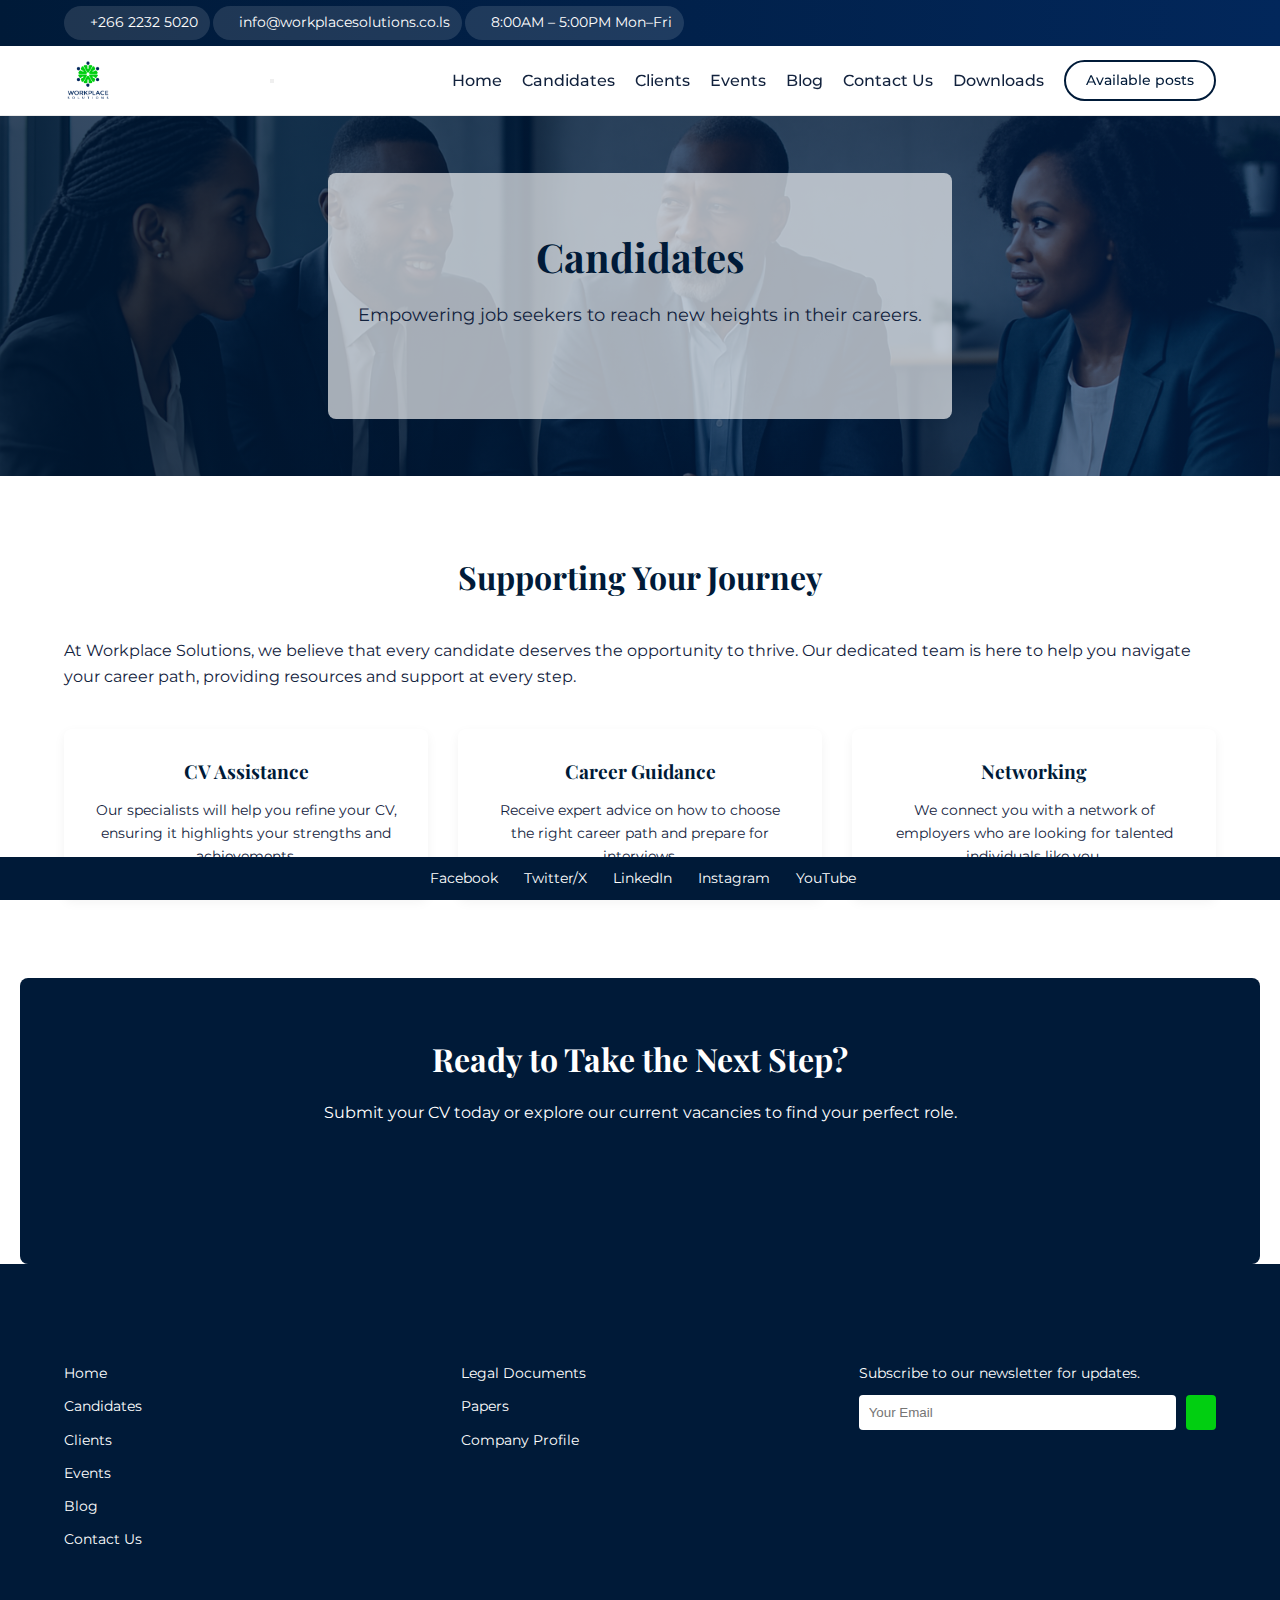
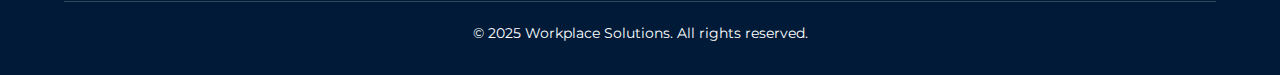
<file: candidates.html>
<!DOCTYPE html>
<html lang="en">
<head>
  <meta charset="UTF-8">
  <meta name="viewport" content="width=device-width, initial-scale=1.0">
  <title>Candidates – Workplace Solutions</title>
  <link rel="preconnect" href="https://fonts.googleapis.com">
  <link rel="preconnect" href="https://fonts.gstatic.com" crossorigin>
  <!-- Use Montserrat for body text and Playfair Display for headings to align with the new brand -->
  <link href="https://fonts.googleapis.com/css2?family=Montserrat:wght@400;500;600;700&family=Playfair+Display:wght@400;600;700&display=swap" rel="stylesheet">
  <link rel="stylesheet" href="https://cdnjs.cloudflare.com/ajax/libs/font-awesome/6.4.0/css/all.min.css" integrity="sha512-oBWdlEYUoMRn8DcRbTy9VnE3NQIdlZwIYdMb9RfMge+leP4YDbi0wzfopWn7UXQ8sGdzAFhlqmcuP5HTh3YtKQ==" crossorigin="anonymous" referrerpolicy="no-referrer" />
  <link rel="stylesheet" href="css/style.css">
  <script src="js/main.js" defer></script>
</head>
<body>
  <div id="preloader">
    <div class="spinner"></div>
  </div>
  <!-- Enhanced top bar with contact chips -->
  <div class="top-bar top-bar--clean">
    <div class="container topbar-grid">
      <div class="contact-info">
        <a class="contact-chip" href="tel:+26622325020" aria-label="Call Workplace Solutions">
          <i class="fa-solid fa-phone"></i><span>+266&nbsp;2232&nbsp;5020</span>
        </a>
        <a class="contact-chip" href="mailto:info@workplacesolutions.co.ls" aria-label="Email Workplace Solutions">
          <i class="fa-solid fa-envelope"></i><span>info@workplacesolutions.co.ls</span>
        </a>
        <span class="contact-chip">
          <i class="fa-regular fa-clock"></i><span>8:00AM – 5:00PM Mon–Fri</span>
        </span>
      </div>
    </div>
  </div>
  <nav class="navbar">
    <div class="container">
      <a href="index.html" class="logo"><img src="images/logo.png" alt="Workplace Solutions logo"></a>
      <button class="nav-toggle" id="navToggle">
        <span></span>
        <span></span>
        <span></span>
      </button>
      <ul class="nav-menu">
        <li><a href="index.html">Home</a></li>
        <li class="nav-item dropdown"><a href="candidates.html">Candidates</a>
          <ul class="dropdown-menu">
            <li><a href="https://webapp.placementpartner.com/wi/application_form.php?id=workplacesolutions" target="_blank">Submit your CV</a></li>
            <li><a href="how-to-apply.html">How to apply</a></li>
            <li><a href="vacancies.html">Vacancies</a></li>
          </ul>
        </li>
        <li><a href="clients.html">Clients</a></li>
        <li><a href="events.html">Events</a></li>
        <li><a href="blog.html">Blog</a></li>
        <li><a href="contact.html">Contact Us</a></li>
        <li class="nav-item dropdown"><a href="downloads.html">Downloads</a>
          <ul class="dropdown-menu">
            <li><a href="legal-documents.html">Legal Documents</a></li>
            <li><a href="papers.html">Papers</a></li>
            <li><a href="company-profile.html">Company Profile</a></li>
          </ul>
        </li>
        <li><a href="vacancies.html" class="btn btn-primary btn-small">Available posts</a></li>
      </ul>
    </div>
  </nav>
  <main>
    <section class="hero" style="min-height: 40vh;">
      <div class="hero-overlay">
        <h1 class="reveal slide-up">Candidates</h1>
        <p class="reveal slide-up delay-1">Empowering job seekers to reach new heights in their careers.</p>
      </div>
    </section>
    <section class="section">
      <div class="container">
        <h2 class="section-title reveal fade-in">Supporting Your Journey</h2>
        <p class="reveal fade-in">At Workplace Solutions, we believe that every candidate deserves the opportunity to thrive. Our dedicated team is here to help you navigate your career path, providing resources and support at every step.</p>
        <div class="cards" style="margin-top:40px;">
          <div class="card reveal fade-in">
            <i class="fa-solid fa-file-lines service-icon"></i>
            <h3>CV Assistance</h3>
            <p>Our specialists will help you refine your CV, ensuring it highlights your strengths and achievements.</p>
          </div>
          <div class="card reveal fade-in delay-1">
            <i class="fa-solid fa-comments service-icon"></i>
            <h3>Career Guidance</h3>
            <p>Receive expert advice on how to choose the right career path and prepare for interviews.</p>
          </div>
          <div class="card reveal fade-in delay-2">
            <i class="fa-solid fa-network-wired service-icon"></i>
            <h3>Networking</h3>
            <p>We connect you with a network of employers who are looking for talented individuals like you.</p>
          </div>
        </div>
      </div>
    </section>
    <section class="cta section">
      <div class="container">
        <!-- Immediately visible CTA text on dark backgrounds -->
        <h2 class="reveal fade-in visible">Ready to Take the Next Step?</h2>
        <p class="reveal fade-in delay-1 visible">Submit your CV today or explore our current vacancies to find your perfect role.</p>
        <div class="btn-group reveal fade-in delay-2">
          <a href="https://webapp.placementpartner.com/wi/application_form.php?id=workplacesolutions" class="btn btn-primary" target="_blank">Submit your CV</a>
          <a href="vacancies.html" class="btn btn-secondary">View Vacancies</a>
        </div>
      </div>
    </section>
  </main>
  <footer>
    <div class="container">
      <div class="footer-nav">
        <div class="footer-col">
          <h4>Quick Links</h4>
          <ul>
            <li><a href="index.html">Home</a></li>
            <li><a href="candidates.html">Candidates</a></li>
            <li><a href="clients.html">Clients</a></li>
            <li><a href="events.html">Events</a></li>
            <li><a href="blog.html">Blog</a></li>
            <li><a href="contact.html">Contact Us</a></li>
          </ul>
        </div>
        <div class="footer-col">
          <h4>Downloads</h4>
          <ul>
            <li><a href="legal-documents.html">Legal Documents</a></li>
            <li><a href="papers.html">Papers</a></li>
            <li><a href="company-profile.html">Company Profile</a></li>
          </ul>
        </div>
        <div class="footer-col">
          <h4>Stay Connected</h4>
          <p>Subscribe to our newsletter for updates.</p>
          <form action="#" method="post">
            <input type="email" placeholder="Your Email" required>
            <button type="submit"><i class="fa-solid fa-paper-plane"></i></button>
          </form>
          <div class="social-links" style="margin-top: 10px;">
            <a href="#"><i class="fab fa-facebook-f"></i></a>
            <a href="#"><i class="fab fa-twitter"></i></a>
            <a href="#"><i class="fab fa-linkedin-in"></i></a>
          </div>
        </div>
      </div>
      <div class="footer-bottom">
        <p>&copy; 2025 Workplace Solutions. All rights reserved.</p>
      </div>
    </div>
  </footer>
  <!-- Sticky Social Footer -->
  <div class="sticky-social">
    <div class="container social-rail">
      <a href="#" class="s-icon" aria-label="Facebook"><i class="fab fa-facebook-f"></i><span>Facebook</span></a>
      <a href="#" class="s-icon" aria-label="Twitter / X"><i class="fab fa-x-twitter"></i><span>Twitter/X</span></a>
      <a href="#" class="s-icon" aria-label="LinkedIn"><i class="fab fa-linkedin-in"></i><span>LinkedIn</span></a>
      <a href="#" class="s-icon" aria-label="Instagram"><i class="fab fa-instagram"></i><span>Instagram</span></a>
      <a href="#" class="s-icon" aria-label="YouTube"><i class="fab fa-youtube"></i><span>YouTube</span></a>
    </div>
  </div>
  <script>
    window.addEventListener('load', function () {
      const preloader = document.getElementById('preloader');
      if (preloader) preloader.style.display = 'none';
    });
  </script>
</body>
</html>
</file>
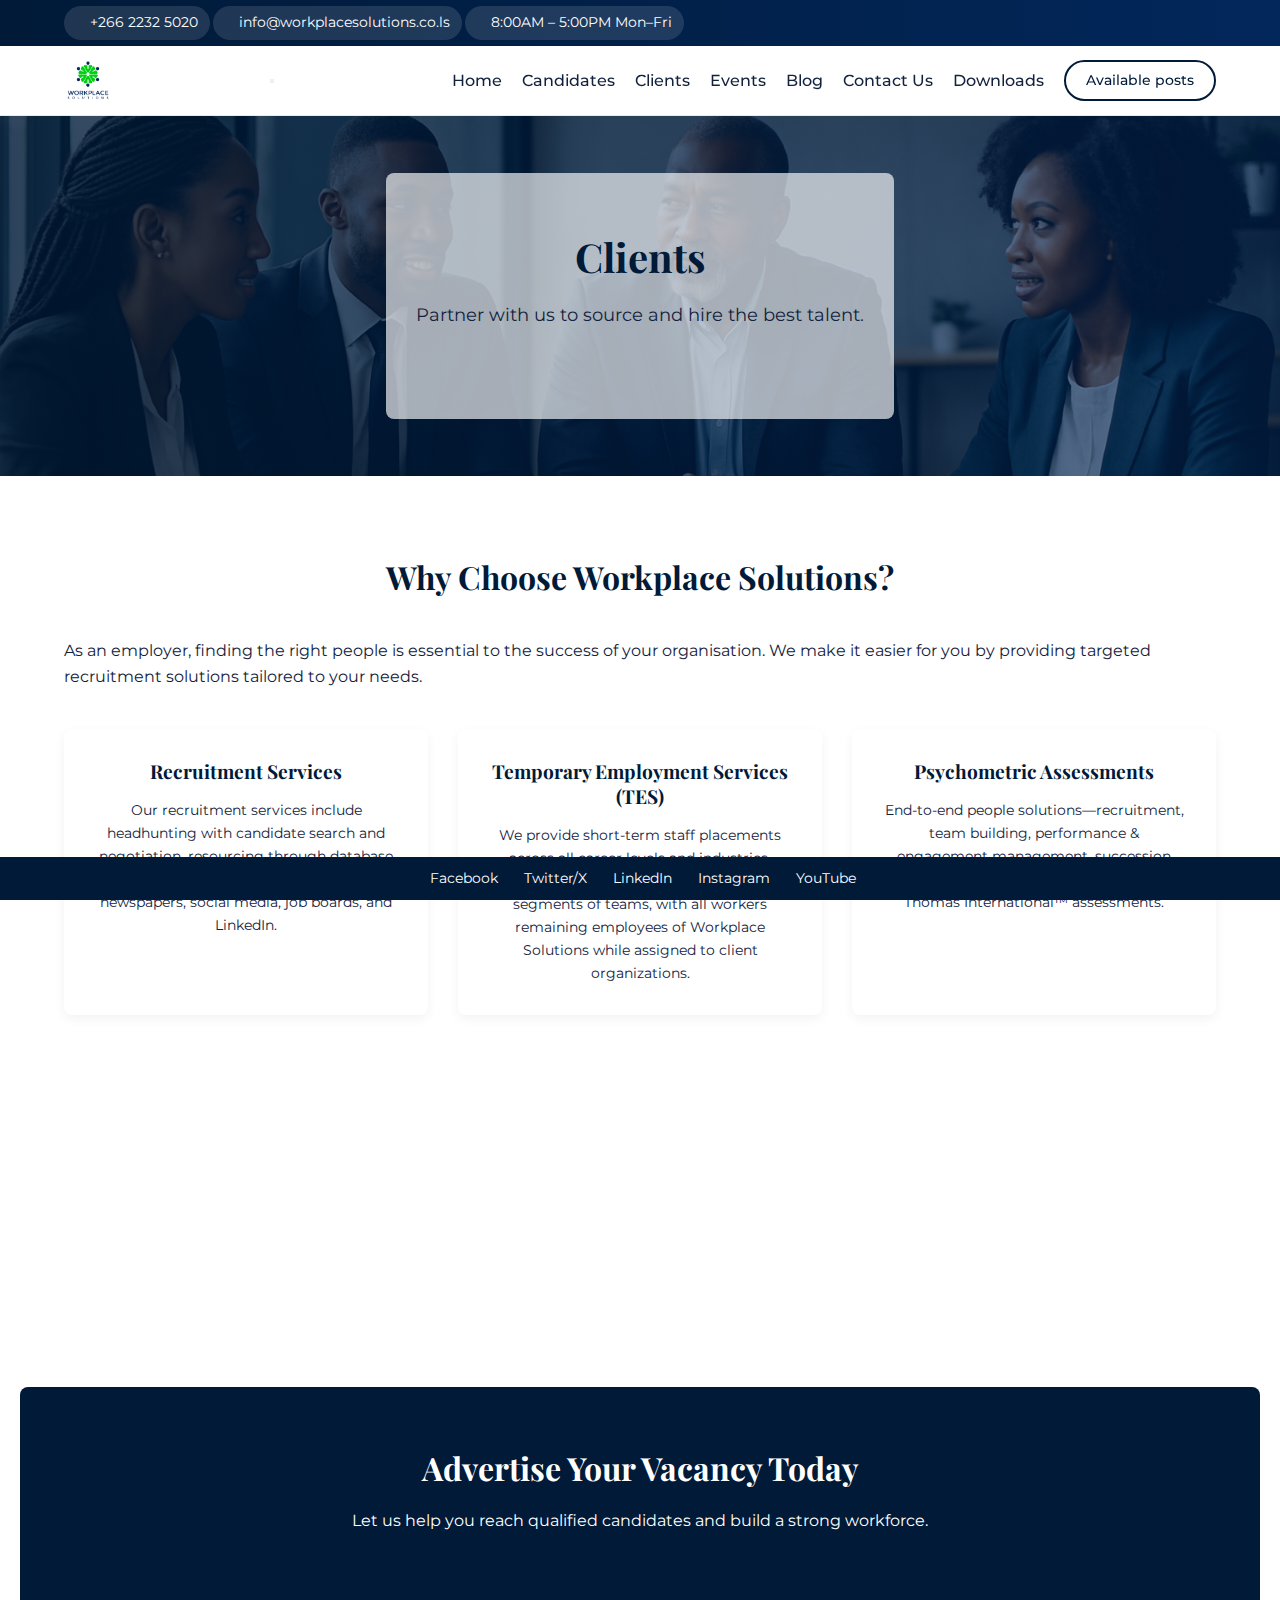
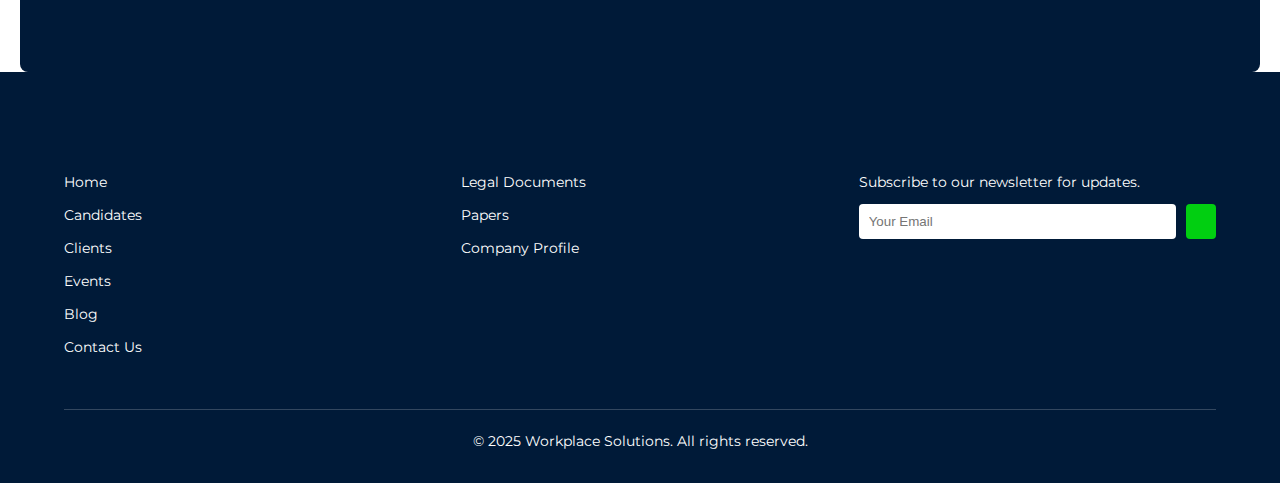
<file: clients.html>
<!DOCTYPE html>
<html lang="en">
<head>
  <meta charset="UTF-8">
  <meta name="viewport" content="width=device-width, initial-scale=1.0">
  <title>Clients – Workplace Solutions</title>
  <link rel="preconnect" href="https://fonts.googleapis.com">
  <link rel="preconnect" href="https://fonts.gstatic.com" crossorigin>
  <!-- Use Montserrat for body text and Playfair Display for headings to align with the new brand -->
  <link href="https://fonts.googleapis.com/css2?family=Montserrat:wght@400;500;600;700&family=Playfair+Display:wght@400;600;700&display=swap" rel="stylesheet">
  <link rel="stylesheet" href="https://cdnjs.cloudflare.com/ajax/libs/font-awesome/6.4.0/css/all.min.css" integrity="sha512-oBWdlEYUoMRn8DcRbTy9VnE3NQIdlZwIYdMb9RfMge+leP4YDbi0wzfopWn7UXQ8sGdzAFhlqmcuP5HTh3YtKQ==" crossorigin="anonymous" referrerpolicy="no-referrer" />
  <link rel="stylesheet" href="css/style.css">
  <script src="js/main.js" defer></script>
</head>
<body>
  <div id="preloader"><div class="spinner"></div></div>
  <!-- Enhanced top bar with contact chips -->
  <div class="top-bar top-bar--clean">
    <div class="container topbar-grid">
      <div class="contact-info">
        <a class="contact-chip" href="tel:+26622325020" aria-label="Call Workplace Solutions"><i class="fa-solid fa-phone"></i><span>+266&nbsp;2232&nbsp;5020</span></a>
        <a class="contact-chip" href="mailto:info@workplacesolutions.co.ls" aria-label="Email Workplace Solutions"><i class="fa-solid fa-envelope"></i><span>info@workplacesolutions.co.ls</span></a>
        <span class="contact-chip"><i class="fa-regular fa-clock"></i><span>8:00AM – 5:00PM Mon–Fri</span></span>
      </div>
    </div>
  </div>
  <nav class="navbar">
    <div class="container">
      <a href="index.html" class="logo"><img src="images/logo.png" alt="Workplace Solutions logo"></a>
      <button class="nav-toggle" id="navToggle">
        <span></span>
        <span></span>
        <span></span>
      </button>
      <ul class="nav-menu">
        <li><a href="index.html">Home</a></li>
        <li class="nav-item dropdown"><a href="candidates.html">Candidates</a>
          <ul class="dropdown-menu">
            <li><a href="https://webapp.placementpartner.com/wi/application_form.php?id=workplacesolutions" target="_blank">Submit your CV</a></li>
            <li><a href="how-to-apply.html">How to apply</a></li>
            <li><a href="vacancies.html">Vacancies</a></li>
          </ul>
        </li>
        <li><a href="clients.html">Clients</a></li>
        <li><a href="events.html">Events</a></li>
        <li><a href="blog.html">Blog</a></li>
        <li><a href="contact.html">Contact Us</a></li>
        <li class="nav-item dropdown"><a href="downloads.html">Downloads</a>
          <ul class="dropdown-menu">
            <li><a href="legal-documents.html">Legal Documents</a></li>
            <li><a href="papers.html">Papers</a></li>
            <li><a href="company-profile.html">Company Profile</a></li>
          </ul>
        </li>
        <li><a href="vacancies.html" class="btn btn-primary btn-small">Available posts</a></li>
      </ul>
    </div>
  </nav>
  <main>
    <section class="hero" style="min-height:40vh;">
      <div class="hero-overlay">
        <h1 class="reveal slide-up">Clients</h1>
        <p class="reveal slide-up delay-1">Partner with us to source and hire the best talent.</p>
      </div>
    </section>
    <section class="section">
      <div class="container">
        <h2 class="section-title reveal fade-in">Why Choose Workplace Solutions?</h2>
        <p class="reveal fade-in">As an employer, finding the right people is essential to the success of your organisation. We make it easier for you by providing targeted recruitment solutions tailored to your needs.</p>
        <div class="cards" style="margin-top:40px;">
          <div class="card reveal fade-in">
            <i class="fa-solid fa-bullseye service-icon"></i>
            <h3>Recruitment Services</h3>
            <p>Our recruitment services include headhunting with candidate search and negotiation, resourcing through database and outreach, and advertising via newspapers, social media, job boards, and LinkedIn.</p>
          </div>
          <div class="card reveal fade-in delay-1">
            <i class="fa-solid fa-clock service-icon"></i>
            <h3>Temporary Employment Services (TES)</h3>
            <p>We provide short-term staff placements across all career levels and industries, support in managing full teams or segments of teams, with all workers remaining employees of Workplace Solutions while assigned to client organizations.</p>
          </div>
          <div class="card reveal fade-in delay-2">
            <i class="fa-solid fa-users-cog service-icon"></i>
            <h3>Psychometric Assessments</h3>
            <p>End-to-end people solutions—recruitment, team building, performance & engagement management, succession planning, and training—powered by Thomas International™ assessments.</p>
          </div>
		   <div class="card reveal fade-in delay-2">
            <i class="fa-solid fa-users-cog service-icon"></i>
            <h3>Human Resource Consulting</h3>
            <p>Our services include policy development, employee engagement assessments, rewards and compensation design, HR support, job evaluations, wellness programs, and exit management, with access to a broad network of specialist HR consultants.</p>
          </div>
		   <div class="card reveal fade-in delay-2">
            <i class="fa-solid fa-users-cog service-icon"></i>
            <h3>Empowerment offerings</h3>
            <p>We cover skills development, new business support, skills gap analysis and training, labour relations, conflict resolution, report writing, emotional intelligence, personal mastery, and effective business communication.</p>
          </div>
		   <div class="card reveal fade-in delay-2">
            <i class="fa-solid fa-users-cog service-icon"></i>
            <h3>Internship Programme</h3>
            <p>Our Programme offers six-month graduate placements for workplace experience, helps companies with talent development and CSR, and includes an in-house HR internship every two years to train graduates.</p>
          </div>
        </div>
		
      </div>
    </section>
    <section class="cta section">
      <div class="container">
        <!-- Ensure CTA copy remains visible on dark backgrounds -->
        <h2 class="reveal fade-in visible">Advertise Your Vacancy Today</h2>
        <p class="reveal fade-in delay-1 visible">Let us help you reach qualified candidates and build a strong workforce.</p>
        <a href="contact.html" class="btn btn-primary reveal fade-in delay-2">Contact Us</a>
      </div>
    </section>
  </main>
  <footer>
    <div class="container">
      <div class="footer-nav">
        <div class="footer-col">
          <h4>Quick Links</h4>
          <ul>
            <li><a href="index.html">Home</a></li>
            <li><a href="candidates.html">Candidates</a></li>
            <li><a href="clients.html">Clients</a></li>
            <li><a href="events.html">Events</a></li>
            <li><a href="blog.html">Blog</a></li>
            <li><a href="contact.html">Contact Us</a></li>
          </ul>
        </div>
        <div class="footer-col">
          <h4>Downloads</h4>
          <ul>
            <li><a href="legal-documents.html">Legal Documents</a></li>
            <li><a href="papers.html">Papers</a></li>
            <li><a href="company-profile.html">Company Profile</a></li>
          </ul>
        </div>
        <div class="footer-col">
          <h4>Stay Connected</h4>
          <p>Subscribe to our newsletter for updates.</p>
          <form action="#" method="post">
            <input type="email" placeholder="Your Email" required>
            <button type="submit"><i class="fa-solid fa-paper-plane"></i></button>
          </form>
          <div class="social-links" style="margin-top: 10px;">
            <a href="#"><i class="fab fa-facebook-f"></i></a>
            <a href="#"><i class="fab fa-twitter"></i></a>
            <a href="#"><i class="fab fa-linkedin-in"></i></a>
          </div>
        </div>
      </div>
      <div class="footer-bottom">
        <p>&copy; 2025 Workplace Solutions. All rights reserved.</p>
      </div>
    </div>
  </footer>
  <!-- Sticky Social Footer -->
  <div class="sticky-social">
    <div class="container social-rail">
      <a href="#" class="s-icon" aria-label="Facebook"><i class="fab fa-facebook-f"></i><span>Facebook</span></a>
      <a href="#" class="s-icon" aria-label="Twitter / X"><i class="fab fa-x-twitter"></i><span>Twitter/X</span></a>
      <a href="#" class="s-icon" aria-label="LinkedIn"><i class="fab fa-linkedin-in"></i><span>LinkedIn</span></a>
      <a href="#" class="s-icon" aria-label="Instagram"><i class="fab fa-instagram"></i><span>Instagram</span></a>
      <a href="#" class="s-icon" aria-label="YouTube"><i class="fab fa-youtube"></i><span>YouTube</span></a>
    </div>
  </div>
  <script>
    window.addEventListener('load', function () {
      const preloader = document.getElementById('preloader');
      if (preloader) preloader.style.display = 'none';
    });
  </script>
</body>
</html>
</file>
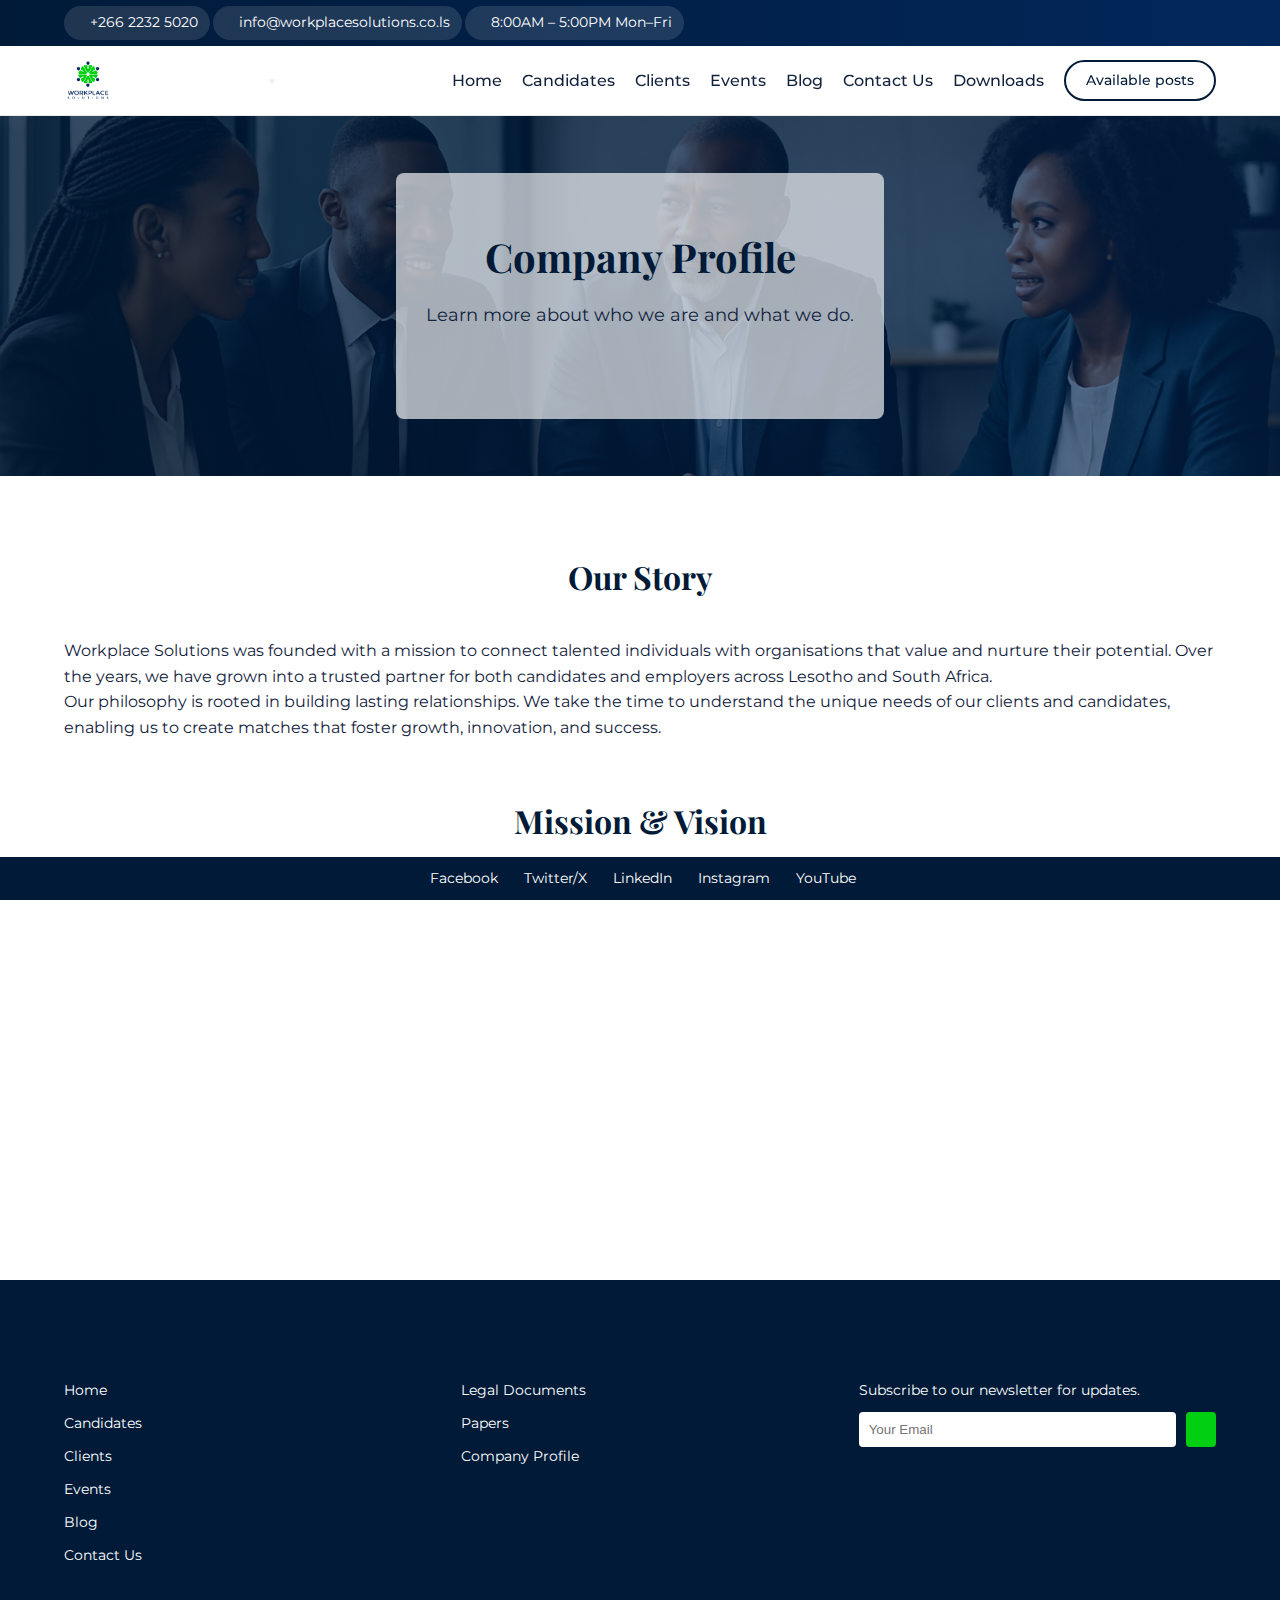
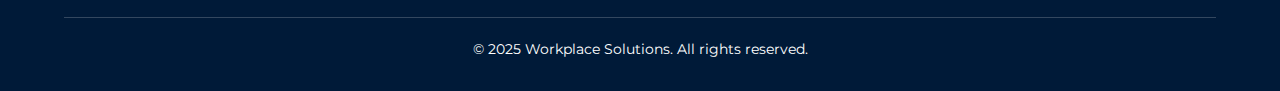
<file: company-profile.html>
<!DOCTYPE html>
<html lang="en">
<head>
  <meta charset="UTF-8">
  <meta name="viewport" content="width=device-width, initial-scale=1.0">
  <title>Company Profile – Workplace Solutions</title>
  <link rel="preconnect" href="https://fonts.googleapis.com">
  <link rel="preconnect" href="https://fonts.gstatic.com" crossorigin>
  <!-- Use Montserrat for body text and Playfair Display for headings to align with the new brand -->
  <link href="https://fonts.googleapis.com/css2?family=Montserrat:wght@400;500;600;700&family=Playfair+Display:wght@400;600;700&display=swap" rel="stylesheet">
  <link rel="stylesheet" href="https://cdnjs.cloudflare.com/ajax/libs/font-awesome/6.4.0/css/all.min.css" integrity="sha512-oBWdlEYUoMRn8DcRbTy9VnE3NQIdlZwIYdMb9RfMge+leP4YDbi0wzfopWn7UXQ8sGdzAFhlqmcuP5HTh3YtKQ==" crossorigin="anonymous" referrerpolicy="no-referrer" />
  <link rel="stylesheet" href="css/style.css">
  <script src="js/main.js" defer></script>
</head>
<body>
  <div id="preloader"><div class="spinner"></div></div>
  <!-- Enhanced top bar with contact chips -->
  <div class="top-bar top-bar--clean">
    <div class="container topbar-grid">
      <div class="contact-info">
        <a class="contact-chip" href="tel:+26622325020" aria-label="Call Workplace Solutions"><i class="fa-solid fa-phone"></i><span>+266&nbsp;2232&nbsp;5020</span></a>
        <a class="contact-chip" href="mailto:info@workplacesolutions.co.ls" aria-label="Email Workplace Solutions"><i class="fa-solid fa-envelope"></i><span>info@workplacesolutions.co.ls</span></a>
        <span class="contact-chip"><i class="fa-regular fa-clock"></i><span>8:00AM – 5:00PM Mon–Fri</span></span>
      </div>
    </div>
  </div>
  <nav class="navbar">
    <div class="container">
      <a href="index.html" class="logo"><img src="images/logo.png" alt="Workplace Solutions logo"></a>
      <button class="nav-toggle" id="navToggle">
        <span></span>
        <span></span>
        <span></span>
      </button>
      <ul class="nav-menu">
        <li><a href="index.html">Home</a></li>
        <li class="nav-item dropdown"><a href="candidates.html">Candidates</a>
          <ul class="dropdown-menu">
            <li><a href="https://webapp.placementpartner.com/wi/application_form.php?id=workplacesolutions" target="_blank">Submit your CV</a></li>
            <li><a href="how-to-apply.html">How to apply</a></li>
            <li><a href="vacancies.html">Vacancies</a></li>
          </ul>
        </li>
        <li><a href="clients.html">Clients</a></li>
        <li><a href="events.html">Events</a></li>
        <li><a href="blog.html">Blog</a></li>
        <li><a href="contact.html">Contact Us</a></li>
        <li class="nav-item dropdown"><a href="downloads.html">Downloads</a>
          <ul class="dropdown-menu">
            <li><a href="legal-documents.html">Legal Documents</a></li>
            <li><a href="papers.html">Papers</a></li>
            <li><a href="company-profile.html">Company Profile</a></li>
          </ul>
        </li>
        <li><a href="vacancies.html" class="btn btn-primary btn-small">Available posts</a></li>
      </ul>
    </div>
  </nav>
  <main>
    <section class="hero" style="min-height:40vh;">
      <div class="hero-overlay">
        <h1 class="reveal slide-up">Company Profile</h1>
        <p class="reveal slide-up delay-1">Learn more about who we are and what we do.</p>
      </div>
    </section>
    <section class="section">
      <div class="container">
        <h2 class="section-title reveal fade-in">Our Story</h2>
        <p class="reveal fade-in">Workplace Solutions was founded with a mission to connect talented individuals with organisations that value and nurture their potential. Over the years, we have grown into a trusted partner for both candidates and employers across Lesotho and South Africa.</p>
        <p class="reveal fade-in delay-1">Our philosophy is rooted in building lasting relationships. We take the time to understand the unique needs of our clients and candidates, enabling us to create matches that foster growth, innovation, and success.</p>
        <h2 class="section-title reveal fade-in" style="margin-top:60px;">Mission &amp; Vision</h2>
        <p class="reveal fade-in">Our mission is to revolutionise the recruitment industry by offering personalised, efficient and ethical solutions that empower individuals and organisations alike.</p>
        <p class="reveal fade-in delay-1">Our vision is to be the leading recruitment partner in the region, recognised for our integrity, innovation and unwavering commitment to excellence.</p>
        <h2 class="section-title reveal fade-in" style="margin-top:60px;">Download Our Profile</h2>
        <p class="reveal fade-in">For a comprehensive overview of our services, history and values, download our
          company profile document below.</p>
        <!-- Link directly to the latest company profile PDF hosted on the official site -->
        <a href="https://www.work.co.ls/wp-content/uploads/2024/06/WPS-Company-Profile-2023-compressed.pdf" class="btn btn-primary reveal fade-in delay-1" target="_blank" rel="noopener">Download Profile</a>
      </div>
    </section>
  </main>
  <footer>
    <div class="container">
      <div class="footer-nav">
        <div class="footer-col">
          <h4>Quick Links</h4>
          <ul>
            <li><a href="index.html">Home</a></li>
            <li><a href="candidates.html">Candidates</a></li>
            <li><a href="clients.html">Clients</a></li>
            <li><a href="events.html">Events</a></li>
            <li><a href="blog.html">Blog</a></li>
            <li><a href="contact.html">Contact Us</a></li>
          </ul>
        </div>
        <div class="footer-col">
          <h4>Downloads</h4>
          <ul>
            <li><a href="legal-documents.html">Legal Documents</a></li>
            <li><a href="papers.html">Papers</a></li>
            <li><a href="company-profile.html">Company Profile</a></li>
          </ul>
        </div>
        <div class="footer-col">
          <h4>Stay Connected</h4>
          <p>Subscribe to our newsletter for updates.</p>
          <form action="#" method="post">
            <input type="email" placeholder="Your Email" required>
            <button type="submit"><i class="fa-solid fa-paper-plane"></i></button>
          </form>
          <div class="social-links" style="margin-top: 10px;">
            <a href="#"><i class="fab fa-facebook-f"></i></a>
            <a href="#"><i class="fab fa-twitter"></i></a>
            <a href="#"><i class="fab fa-linkedin-in"></i></a>
          </div>
        </div>
      </div>
      <div class="footer-bottom">
        <p>&copy; 2025 Workplace Solutions. All rights reserved.</p>
      </div>
    </div>
  </footer>
  <!-- Sticky Social Footer -->
  <div class="sticky-social">
    <div class="container social-rail">
      <a href="#" class="s-icon" aria-label="Facebook"><i class="fab fa-facebook-f"></i><span>Facebook</span></a>
      <a href="#" class="s-icon" aria-label="Twitter / X"><i class="fab fa-x-twitter"></i><span>Twitter/X</span></a>
      <a href="#" class="s-icon" aria-label="LinkedIn"><i class="fab fa-linkedin-in"></i><span>LinkedIn</span></a>
      <a href="#" class="s-icon" aria-label="Instagram"><i class="fab fa-instagram"></i><span>Instagram</span></a>
      <a href="#" class="s-icon" aria-label="YouTube"><i class="fab fa-youtube"></i><span>YouTube</span></a>
    </div>
  </div>
  <script>
    window.addEventListener('load', function () {
      const preloader = document.getElementById('preloader');
      if (preloader) preloader.style.display = 'none';
    });
  </script>
</body>
</html>
</file>
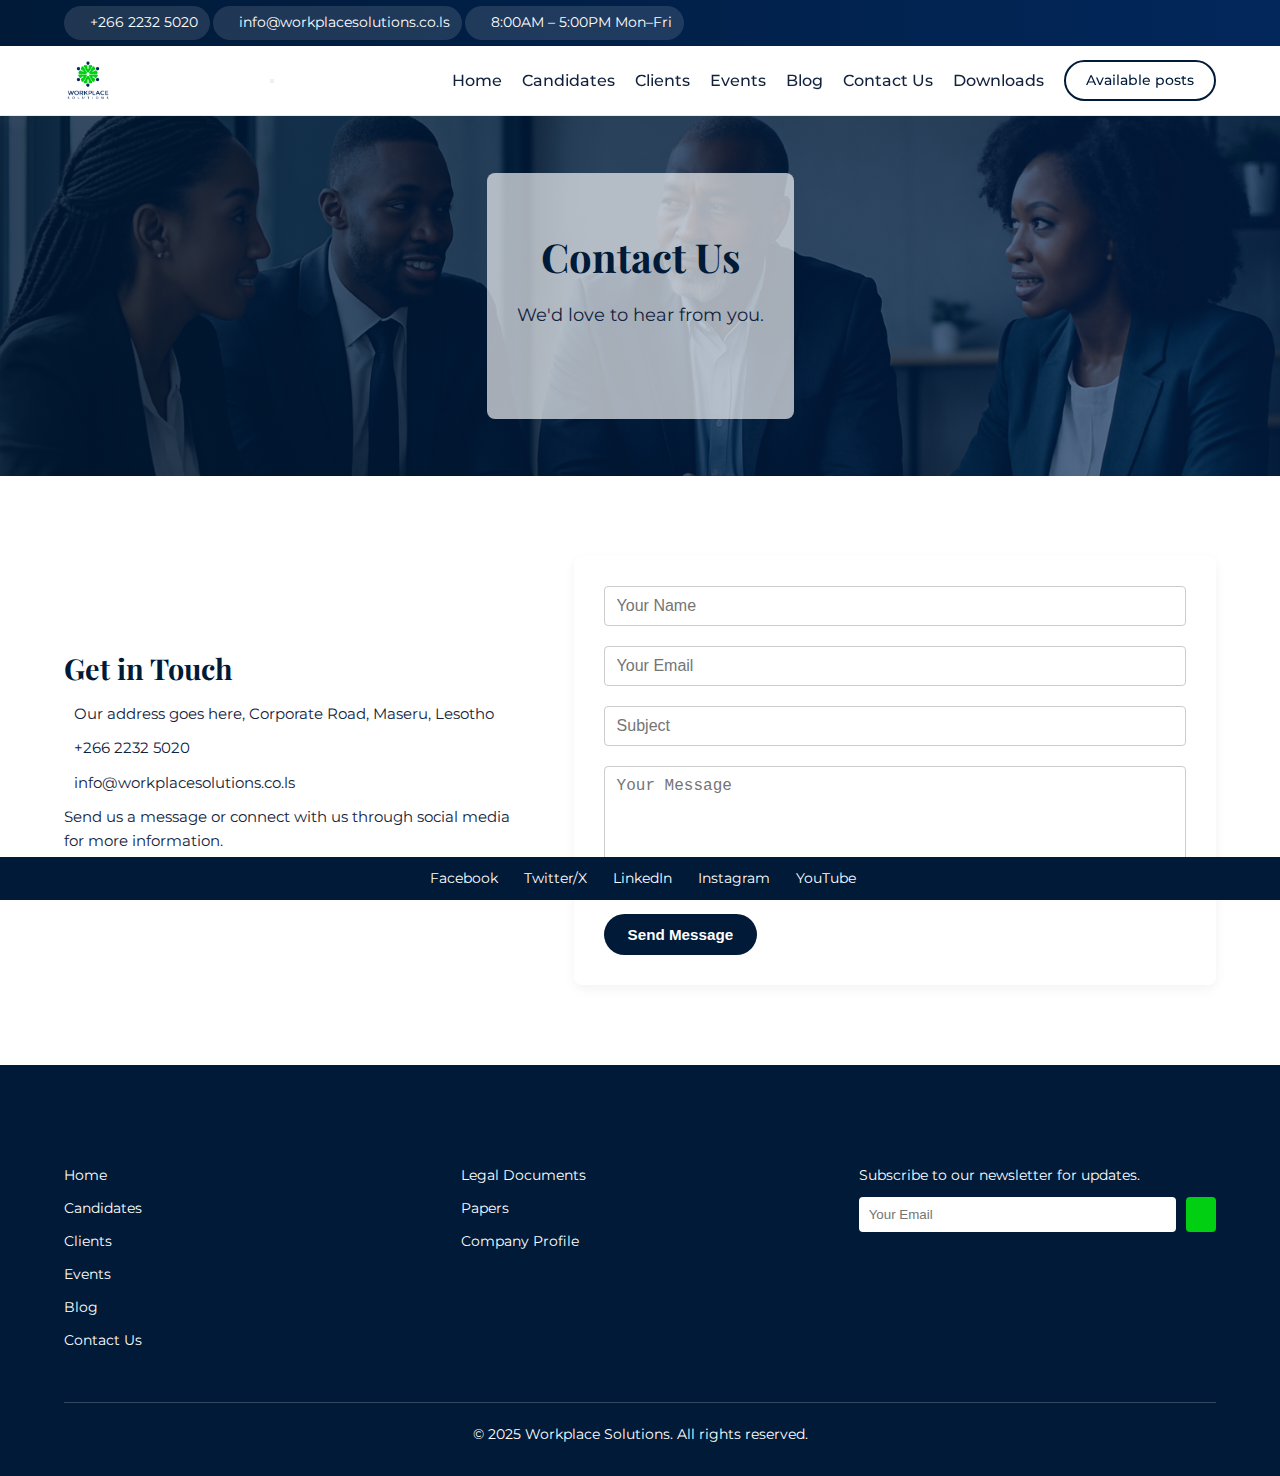
<file: contact.html>
<!DOCTYPE html>
<html lang="en">
<head>
  <meta charset="UTF-8">
  <meta name="viewport" content="width=device-width, initial-scale=1.0">
  <title>Contact Us – Workplace Solutions</title>
  <link rel="preconnect" href="https://fonts.googleapis.com">
  <link rel="preconnect" href="https://fonts.gstatic.com" crossorigin>
  <!-- Use Montserrat for body text and Playfair Display for headings to align with the new brand -->
  <link href="https://fonts.googleapis.com/css2?family=Montserrat:wght@400;500;600;700&family=Playfair+Display:wght@400;600;700&display=swap" rel="stylesheet">
  <link rel="stylesheet" href="https://cdnjs.cloudflare.com/ajax/libs/font-awesome/6.4.0/css/all.min.css" integrity="sha512-oBWdlEYUoMRn8DcRbTy9VnE3NQIdlZwIYdMb9RfMge+leP4YDbi0wzfopWn7UXQ8sGdzAFhlqmcuP5HTh3YtKQ==" crossorigin="anonymous" referrerpolicy="no-referrer" />
  <link rel="stylesheet" href="css/style.css">
  <script src="js/main.js" defer></script>
</head>
<body>
  <div id="preloader"><div class="spinner"></div></div>
  <!-- Enhanced top bar with contact chips -->
  <div class="top-bar top-bar--clean">
    <div class="container topbar-grid">
      <div class="contact-info">
        <a class="contact-chip" href="tel:+26622325020" aria-label="Call Workplace Solutions"><i class="fa-solid fa-phone"></i><span>+266&nbsp;2232&nbsp;5020</span></a>
        <a class="contact-chip" href="mailto:info@workplacesolutions.co.ls" aria-label="Email Workplace Solutions"><i class="fa-solid fa-envelope"></i><span>info@workplacesolutions.co.ls</span></a>
        <span class="contact-chip"><i class="fa-regular fa-clock"></i><span>8:00AM – 5:00PM Mon–Fri</span></span>
      </div>
    </div>
  </div>
  <nav class="navbar">
    <div class="container">
      <a href="index.html" class="logo"><img src="images/logo.png" alt="Workplace Solutions logo"></a>
      <button class="nav-toggle" id="navToggle">
        <span></span>
        <span></span>
        <span></span>
      </button>
      <ul class="nav-menu">
        <li><a href="index.html">Home</a></li>
        <li class="nav-item dropdown"><a href="candidates.html">Candidates</a>
          <ul class="dropdown-menu">
            <li><a href="https://webapp.placementpartner.com/wi/application_form.php?id=workplacesolutions" target="_blank">Submit your CV</a></li>
            <li><a href="how-to-apply.html">How to apply</a></li>
            <li><a href="vacancies.html">Vacancies</a></li>
          </ul>
        </li>
        <li><a href="clients.html">Clients</a></li>
        <li><a href="events.html">Events</a></li>
        <li><a href="blog.html">Blog</a></li>
        <li><a href="contact.html">Contact Us</a></li>
        <li class="nav-item dropdown"><a href="downloads.html">Downloads</a>
          <ul class="dropdown-menu">
            <li><a href="legal-documents.html">Legal Documents</a></li>
            <li><a href="papers.html">Papers</a></li>
            <li><a href="company-profile.html">Company Profile</a></li>
          </ul>
        </li>
        <li><a href="vacancies.html" class="btn btn-primary btn-small">Available posts</a></li>
      </ul>
    </div>
  </nav>
  <main>
    <section class="hero" style="min-height:40vh;">
      <div class="hero-overlay">
        <h1 class="reveal slide-up">Contact Us</h1>
        <p class="reveal slide-up delay-1">We'd love to hear from you.</p>
      </div>
    </section>
    <section class="section contact">
      <div class="container flex">
        <div class="contact-info reveal fade-in">
          <h2>Get in Touch</h2>
          <p><i class="fa-solid fa-location-dot"></i> Our address goes here, Corporate Road, Maseru, Lesotho</p>
          <p><i class="fa-solid fa-phone"></i> +266 2232 5020</p>
          <p><i class="fa-solid fa-envelope"></i> info@workplacesolutions.co.ls</p>
          <p>Send us a message or connect with us through social media for more information.</p>
          <div class="social-links" style="margin-top: 10px;">
            <a href="#"><i class="fab fa-facebook-f"></i></a>
            <a href="#"><i class="fab fa-twitter"></i></a>
            <a href="#"><i class="fab fa-linkedin-in"></i></a>
          </div>
        </div>
        <div class="contact-form reveal fade-in delay-1">
          <form action="#" method="post">
            <div class="form-group">
              <input type="text" name="name" placeholder="Your Name" required>
            </div>
            <div class="form-group">
              <input type="email" name="email" placeholder="Your Email" required>
            </div>
            <div class="form-group">
              <input type="text" name="subject" placeholder="Subject" required>
            </div>
            <div class="form-group">
              <textarea name="message" placeholder="Your Message" required></textarea>
            </div>
            <button type="submit" class="btn btn-primary">Send Message</button>
          </form>
        </div>
      </div>
    </section>
  </main>
  <footer>
    <div class="container">
      <div class="footer-nav">
        <div class="footer-col">
          <h4>Quick Links</h4>
          <ul>
            <li><a href="index.html">Home</a></li>
            <li><a href="candidates.html">Candidates</a></li>
            <li><a href="clients.html">Clients</a></li>
            <li><a href="events.html">Events</a></li>
            <li><a href="blog.html">Blog</a></li>
            <li><a href="contact.html">Contact Us</a></li>
          </ul>
        </div>
        <div class="footer-col">
          <h4>Downloads</h4>
          <ul>
            <li><a href="legal-documents.html">Legal Documents</a></li>
            <li><a href="papers.html">Papers</a></li>
            <li><a href="company-profile.html">Company Profile</a></li>
          </ul>
        </div>
        <div class="footer-col">
          <h4>Stay Connected</h4>
          <p>Subscribe to our newsletter for updates.</p>
          <form action="#" method="post">
            <input type="email" placeholder="Your Email" required>
            <button type="submit"><i class="fa-solid fa-paper-plane"></i></button>
          </form>
          <div class="social-links" style="margin-top: 10px;">
            <a href="#"><i class="fab fa-facebook-f"></i></a>
            <a href="#"><i class="fab fa-twitter"></i></a>
            <a href="#"><i class="fab fa-linkedin-in"></i></a>
          </div>
        </div>
      </div>
      <div class="footer-bottom">
        <p>&copy; 2025 Workplace Solutions. All rights reserved.</p>
      </div>
    </div>
  </footer>
  <!-- Sticky Social Footer -->
  <div class="sticky-social">
    <div class="container social-rail">
      <a href="#" class="s-icon" aria-label="Facebook"><i class="fab fa-facebook-f"></i><span>Facebook</span></a>
      <a href="#" class="s-icon" aria-label="Twitter / X"><i class="fab fa-x-twitter"></i><span>Twitter/X</span></a>
      <a href="#" class="s-icon" aria-label="LinkedIn"><i class="fab fa-linkedin-in"></i><span>LinkedIn</span></a>
      <a href="#" class="s-icon" aria-label="Instagram"><i class="fab fa-instagram"></i><span>Instagram</span></a>
      <a href="#" class="s-icon" aria-label="YouTube"><i class="fab fa-youtube"></i><span>YouTube</span></a>
    </div>
  </div>
  <script>
    window.addEventListener('load', function () {
      const preloader = document.getElementById('preloader');
      if (preloader) preloader.style.display = 'none';
    });
  </script>
</body>
</html>
</file>
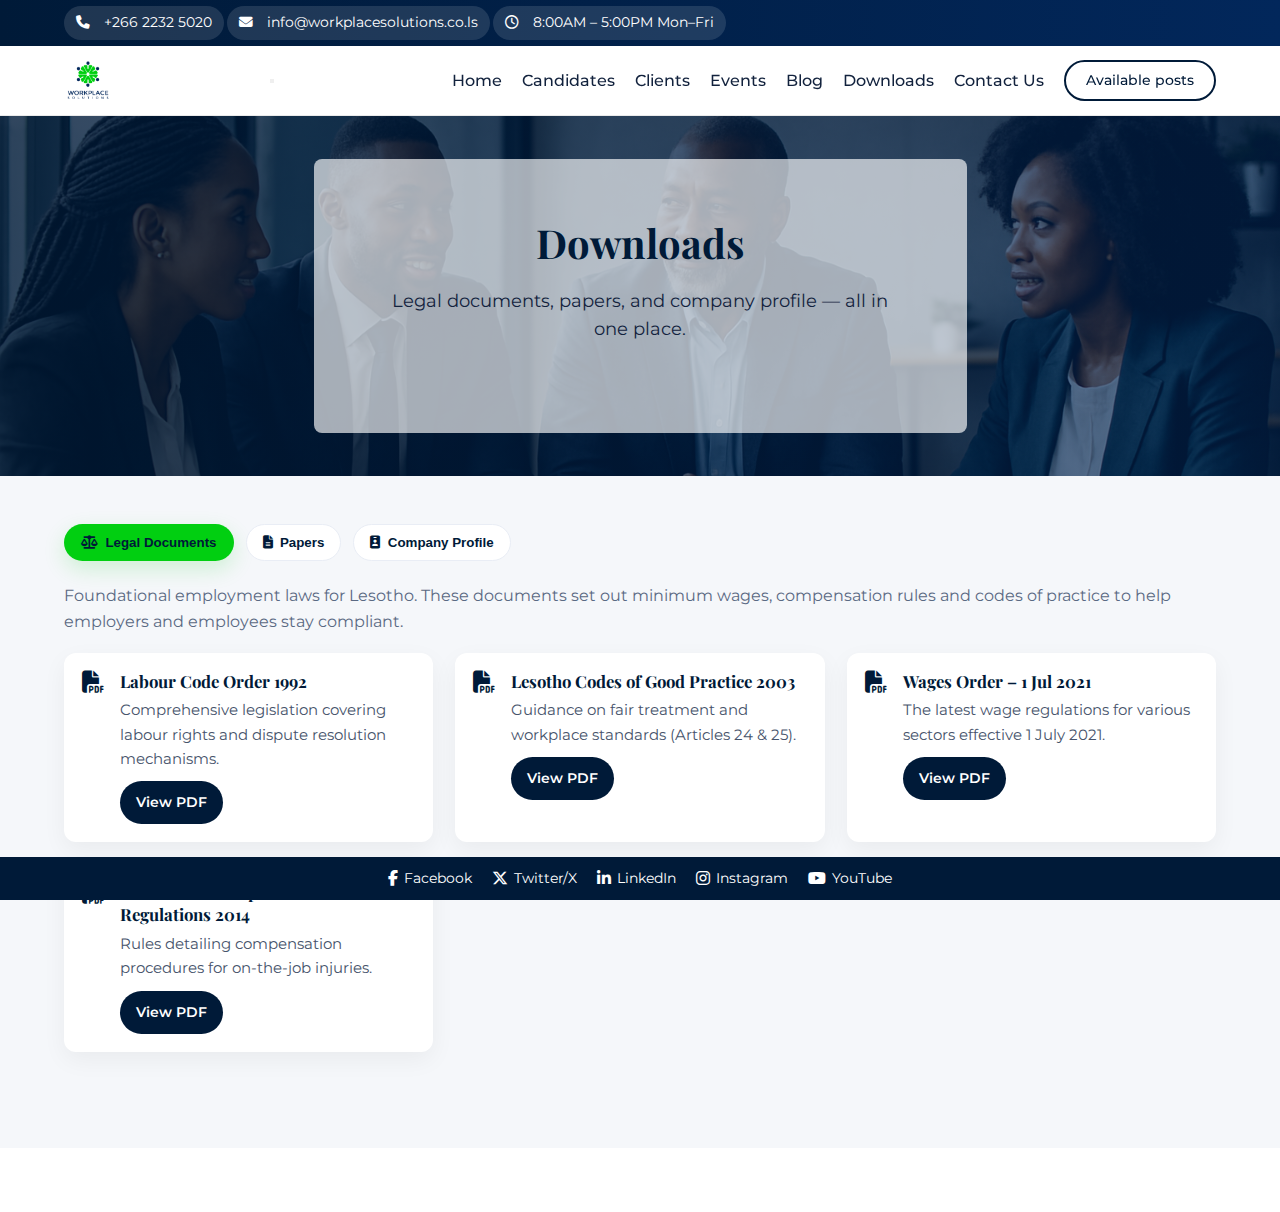
<file: downloads.html>
<!DOCTYPE html>
<html lang="en">
<head>
  <meta charset="UTF-8" />
  <meta name="viewport" content="width=device-width, initial-scale=1.0"/>
  <title>Downloads – Workplace Solutions</title>

  <!-- Fonts & Icons -->
  <link rel="preconnect" href="https://fonts.googleapis.com">
  <link rel="preconnect" href="https://fonts.gstatic.com" crossorigin>
  <link href="https://fonts.googleapis.com/css2?family=Montserrat:wght@400;500;600;700&family=Playfair+Display:wght@400;600;700&display=swap" rel="stylesheet">
  <link rel="stylesheet" href="https://cdnjs.cloudflare.com/ajax/libs/font-awesome/6.5.0/css/all.min.css"/>

  <!-- Core site CSS -->
  <link rel="stylesheet" href="css/style.css"/>

  <!-- Page-specific CSS -->
  <style>
    /* Hero: use a different, realistic background for downloads */
    .full-hero.downloads-hero{
      min-height: 56vh;
      background:
        linear-gradient(90deg, rgba(0,26,56,.78), rgba(2,39,91,.55)),
        url("images/hero-downloads.jpg") center/cover no-repeat;
      color:#fff;
    }
    .full-hero.downloads-hero .hero-overlay{
      background: transparent;
      padding: 120px 20px 48px;
      text-align: left;
    }
    .full-hero.downloads-hero .hero-title{ color:#fff; }
    .full-hero.downloads-hero .hero-subtitle{ color:#e9eef7; }

    /* Tabs */
    .tabs{
      display:flex;
      gap:12px;
      flex-wrap:wrap;
      margin-bottom:22px;
    }
    .tab{
      background:#fff;
      border:1px solid #e9edf5;
      color:var(--primary-color);
      padding:10px 16px;
      border-radius:999px;
      cursor:pointer;
      font-weight:600;
      transition:all .2s ease;
    }
    .tab:hover{ border-color:#cfd7e7; transform:translateY(-1px); }
    .tab.active{
      background:var(--secondary-color);
      color:var(--primary-color);
      border-color:transparent;
      box-shadow:0 8px 22px rgba(1,207,17,.16);
    }

    .panel{ display:none; }
    .panel.active{ display:block; }

    /* File cards */
    .files{ display:grid; grid-template-columns: repeat(12, 1fr); gap:22px; }
    .file{
      grid-column: span 12;
      background:#fff; border-radius:12px; padding:18px;
      box-shadow:0 8px 24px rgba(0,0,0,.05);
      display:flex; gap:16px; align-items:flex-start;
      transition:transform .2s ease, box-shadow .2s ease;
    }
    .file:hover{ transform:translateY(-3px); box-shadow:0 16px 28px rgba(0,0,0,.07); }
    .file i{ font-size:1.4rem; color:var(--primary-color); }
    .file h4{ margin:0 0 6px; font-size:1.05rem; }
    .file p{ margin:0 0 10px; color:#46536b; font-size:.95rem; }
    .file-actions{ margin-left:auto; display:flex; gap:10px; }
    .file-actions .btn{ padding:10px 16px; border-radius:999px; font-size:.9rem; }

    @media(min-width: 760px){ .file{ grid-column: span 6; } }
    @media(min-width: 1100px){ .file{ grid-column: span 4; } }

    /* Subtle section bg */
    .downloads-section{ background:var(--muted-color); padding:48px 0 96px; }

    /* keep sticky social visible */
    body{ padding-bottom:64px; }
  </style>
</head>
<body>
  <!-- Preloader -->
  <div id="preloader"><div class="spinner"></div></div>

  <!-- Top Bar (white chips header) -->
  <div class="top-bar top-bar--clean">
    <div class="container topbar-grid">
      <div class="contact-info">
        <a class="contact-chip" href="tel:+26622325020"><i class="fa-solid fa-phone"></i><span>+266&nbsp;2232&nbsp;5020</span></a>
        <a class="contact-chip" href="mailto:info@workplacesolutions.co.ls"><i class="fa-solid fa-envelope"></i><span>info@workplacesolutions.co.ls</span></a>
        <span class="contact-chip"><i class="fa-regular fa-clock"></i><span>8:00AM – 5:00PM Mon–Fri</span></span>
      </div>
      <div class="social-icons">
        <a href="#" aria-label="Facebook"><i class="fab fa-facebook-f"></i></a>
        <a href="#" aria-label="X"><i class="fab fa-x-twitter"></i></a>
        <a href="#" aria-label="LinkedIn"><i class="fab fa-linkedin-in"></i></a>
        <a href="#" aria-label="Instagram"><i class="fab fa-instagram"></i></a>
      </div>
    </div>
  </div>

  <!-- Navigation (same as the rest of the site – no green fill on “Available posts”) -->
  <nav class="navbar navbar--glass">
    <div class="container">
      <a href="index.html" class="logo"><img src="images/logo.png" alt="Workplace Solutions logo"></a>
      <button class="nav-toggle" id="navToggle">
        <span></span><span></span><span></span>
      </button>
      <ul class="nav-menu" id="navMenu">
        <li><a href="index.html">Home</a></li>
        <li class="nav-item dropdown"><a href="candidates.html">Candidates</a>
          <ul class="dropdown-menu">
            <li><a href="https://webapp.placementpartner.com/wi/application_form.php?id=workplacesolutions" target="_blank" rel="noopener">Submit your CV</a></li>
            <li><a href="how-to-apply.html">How to apply</a></li>
            <li><a href="vacancies.html">Vacancies</a></li>
          </ul>
        </li>
        <li><a href="clients.html">Clients</a></li>
        <li><a href="events.html">Events</a></li>
        <li><a href="blog.html">Blog</a></li>
        <li><a class="active" href="downloads.html">Downloads</a></li>
        <li><a href="contact.html">Contact Us</a></li>
        <li><a href="vacancies.html" class="btn btn-primary btn-small">Available posts</a></li>
      </ul>
    </div>
  </nav>

  <main>
    <!-- Hero -->
    <section class="hero" style="min-height:40vh;">
      <div class="hero-overlay">
        <div class="container">
          <h1 class="hero-title">Downloads</h1>
          <p class="hero-subtitle">Legal documents, papers, and company profile — all in one place.</p>
        </div>
      </div>
    </section>

    <!-- Tabs + Content -->
    <section class="downloads-section">
      <div class="container">
        <div class="tabs" role="tablist" aria-label="Downloads categories">
          <button class="tab active" role="tab" aria-selected="true" aria-controls="panel-legal" id="tab-legal">
            <i class="fa-solid fa-scale-balanced"></i>&nbsp; Legal Documents
          </button>
          <button class="tab" role="tab" aria-selected="false" aria-controls="panel-papers" id="tab-papers">
            <i class="fa-solid fa-file-lines"></i>&nbsp; Papers
          </button>
          <button class="tab" role="tab" aria-selected="false" aria-controls="panel-profile" id="tab-profile">
            <i class="fa-solid fa-id-badge"></i>&nbsp; Company Profile
          </button>
        </div>

        <!-- LEGAL DOCUMENTS -->
        <div class="panel active" id="panel-legal" role="tabpanel" aria-labelledby="tab-legal">
          <p class="small" style="margin-bottom:18px;color:#5a6983;">
            Foundational employment laws for Lesotho. These documents set out
            minimum wages, compensation rules and codes of practice to help
            employers and employees stay compliant.
          </p>

          <div class="files" id="legalFiles">
            <div class="file">
              <i class="fa-solid fa-file-pdf"></i>
              <div>
                <h4>Labour Code Order 1992</h4>
                <p>Comprehensive legislation covering labour rights and dispute
                  resolution mechanisms.</p>
                <div class="file-actions">
                  <a class="btn btn-secondary" href="https://www.work.co.ls/wp-content/uploads/2023/07/Labour-code-Order-1992.pdf" target="_blank" rel="noopener">View PDF</a>
                </div>
              </div>
            </div>
            <div class="file">
              <i class="fa-solid fa-file-pdf"></i>
              <div>
                <h4>Lesotho Codes of Good Practice 2003</h4>
                <p>Guidance on fair treatment and workplace standards (Articles 24 &amp; 25).</p>
                <div class="file-actions">
                  <a class="btn btn-secondary" href="https://www.work.co.ls/wp-content/uploads/2023/07/lesothocodesofgoodpractice2003-art24and25.pdf" target="_blank" rel="noopener">View PDF</a>
                </div>
              </div>
            </div>
            <div class="file">
              <i class="fa-solid fa-file-pdf"></i>
              <div>
                <h4>Wages Order – 1 Jul 2021</h4>
                <p>The latest wage regulations for various sectors effective 1 July 2021.</p>
                <div class="file-actions">
                  <a class="btn btn-secondary" href="https://www.work.co.ls/wp-content/uploads/2023/10/Wages-Order-1Jul21.pdf" target="_blank" rel="noopener">View PDF</a>
                </div>
              </div>
            </div>
            <div class="file">
              <i class="fa-solid fa-file-pdf"></i>
              <div>
                <h4>Workman’s Compensation Regulations 2014</h4>
                <p>Rules detailing compensation procedures for on‑the‑job injuries.</p>
                <div class="file-actions">
                  <a class="btn btn-secondary" href="https://www.work.co.ls/wp-content/uploads/2023/10/Workmans-Compensation-Regulations%5EJ-2014.pdf" target="_blank" rel="noopener">View PDF</a>
                </div>
              </div>
            </div>
          </div>
        </div>

        <!-- PAPERS -->
        <div class="panel" id="panel-papers" role="tabpanel" aria-labelledby="tab-papers">
          <p class="small" style="margin-bottom:18px;color:#5a6983;">
            Thought leadership pieces exploring workplace dynamics and labour
            relations. Click any title to read a concise summary and access the
            full column.
          </p>

          <div class="files">
            <div class="file">
              <i class="fa-solid fa-file-lines"></i>
              <div>
                <h4>Adversary or Asset</h4>
                <p>Shifting your mindset to view colleagues as valuable partners rather than adversaries.</p>
                <div class="file-actions">
                  <a class="btn btn-secondary" href="papers.html" rel="noopener">Read Summary</a>
                </div>
              </div>
            </div>
            <div class="file">
              <i class="fa-solid fa-file-lines"></i>
              <div>
                <h4>A Stitch in Time Saves Nine</h4>
                <p>Why proactive policies and procedures are essential to prevent disputes.</p>
                <div class="file-actions">
                  <a class="btn btn-secondary" href="papers.html" rel="noopener">Read Summary</a>
                </div>
              </div>
            </div>
          </div>
        </div>

        <!-- COMPANY PROFILE -->
          <div class="panel" id="panel-profile" role="tabpanel" aria-labelledby="tab-profile">
          <div class="files">
            <div class="file" style="grid-column: span 12;">
              <i class="fa-solid fa-id-card-clip"></i>
              <div>
                <h4>Company Profile 2023</h4>
                <p>Discover our mission, history and service offerings in a single document.</p>
                <div class="file-actions">
                  <a class="btn btn-secondary" href="company-profile.html" rel="noopener">View Online</a>
                  <a class="btn btn-primary" href="https://www.work.co.ls/wp-content/uploads/2024/06/WPS-Company-Profile-2023-compressed.pdf" target="_blank" rel="noopener">Download PDF</a>
                </div>
              </div>
            </div>
          </div>
        </div>
      </div>
    </section>
  </main>

  <!-- Sticky Social Footer (same component as other pages) -->
  <div class="sticky-social" role="navigation" aria-label="Social media">
    <div class="container social-rail">
      <a href="#" class="s-icon" aria-label="Facebook"><i class="fab fa-facebook-f"></i><span>Facebook</span></a>
      <a href="#" class="s-icon" aria-label="Twitter / X"><i class="fab fa-x-twitter"></i><span>Twitter/X</span></a>
      <a href="#" class="s-icon" aria-label="LinkedIn"><i class="fab fa-linkedin-in"></i><span>LinkedIn</span></a>
      <a href="#" class="s-icon" aria-label="Instagram"><i class="fab fa-instagram"></i><span>Instagram</span></a>
      <a href="#" class="s-icon" aria-label="YouTube"><i class="fab fa-youtube"></i><span>YouTube</span></a>
    </div>
  </div>

  <!-- JS (preloader, mobile nav, and tabs) -->
  <script>
    // preloader
    window.addEventListener('load', () => {
      const pre = document.getElementById('preloader'); if (pre) pre.style.display='none';
    });

    // mobile nav
    const navToggle = document.getElementById('navToggle');
    const navMenu = document.getElementById('navMenu');
    if (navToggle && navMenu){
      navToggle.addEventListener('click', ()=>{
        navToggle.classList.toggle('active');
        navMenu.classList.toggle('open');
      });
    }

    // tabs
    const tabs = [...document.querySelectorAll('.tab')];
    const panels = [...document.querySelectorAll('.panel')];
    tabs.forEach(tab => {
      tab.addEventListener('click', ()=>{
        const target = tab.getAttribute('aria-controls');
        tabs.forEach(t => t.classList.remove('active'));
        panels.forEach(p => p.classList.remove('active'));
        tab.classList.add('active');
        document.getElementById(target).classList.add('active');
      });
    });
  </script>
</body>
</html>
</file>
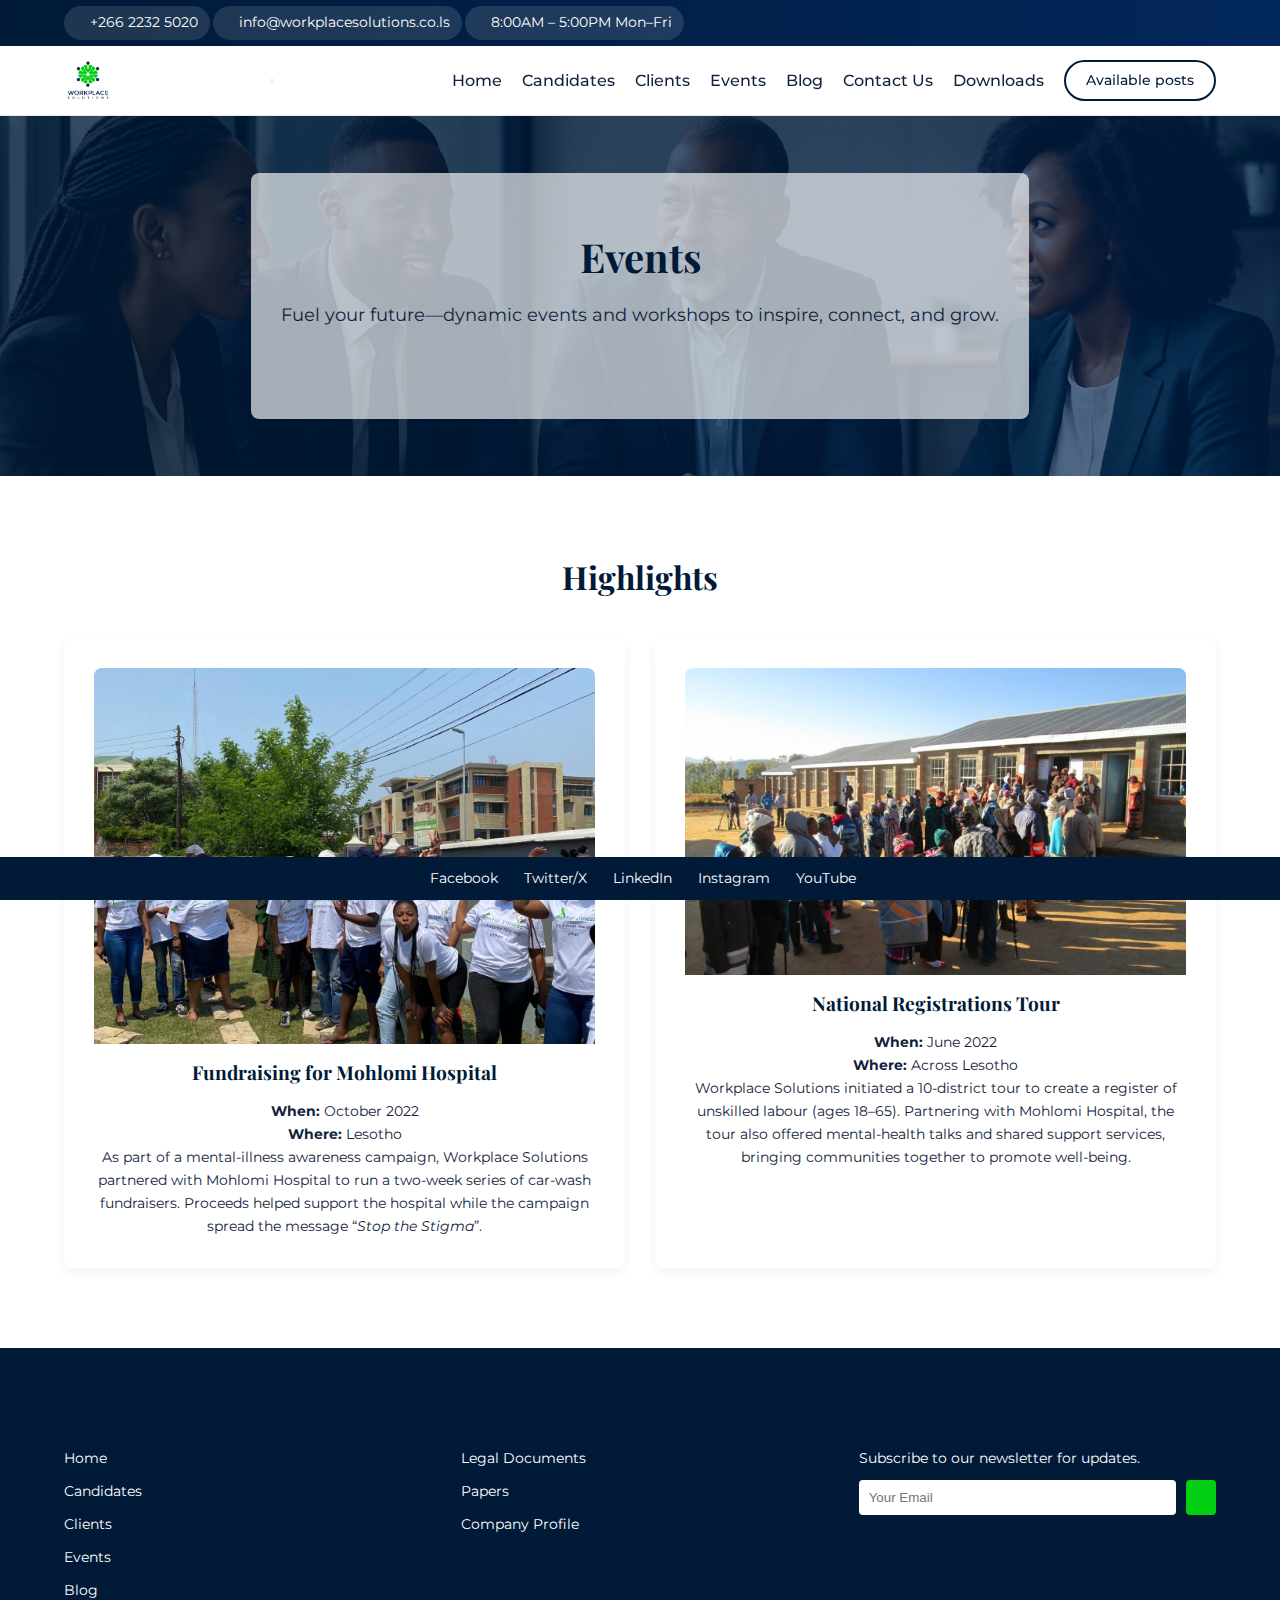
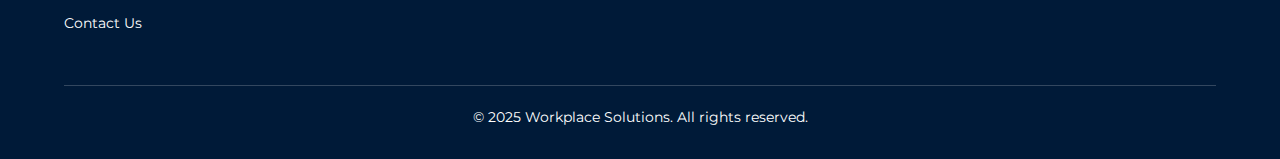
<file: events.html>
<!DOCTYPE html>
<html lang="en">
<head>
  <meta charset="UTF-8">
  <meta name="viewport" content="width=device-width, initial-scale=1.0">
  <title>Events – Workplace Solutions</title>
  <link rel="preconnect" href="https://fonts.googleapis.com">
  <link rel="preconnect" href="https://fonts.gstatic.com" crossorigin>
  <!-- Use Montserrat for body text and Playfair Display for headings to align with the new brand -->
  <link href="https://fonts.googleapis.com/css2?family=Montserrat:wght@400;500;600;700&family=Playfair+Display:wght@400;600;700&display=swap" rel="stylesheet">
  <link rel="stylesheet" href="https://cdnjs.cloudflare.com/ajax/libs/font-awesome/6.4.0/css/all.min.css" integrity="sha512-oBWdlEYUoMRn8DcRbTy9VnE3NQIdlZwIYdMb9RfMge+leP4YDbi0wzfopWn7UXQ8sGdzAFhlqmcuP5HTh3YtKQ==" crossorigin="anonymous" referrerpolicy="no-referrer" />
  <link rel="stylesheet" href="css/style.css">
  <script src="js/main.js" defer></script>
</head>
<body>
  <div id="preloader"><div class="spinner"></div></div>
  <!-- Enhanced top bar with contact chips -->
  <div class="top-bar top-bar--clean">
    <div class="container topbar-grid">
      <div class="contact-info">
        <a class="contact-chip" href="tel:+26622325020" aria-label="Call Workplace Solutions"><i class="fa-solid fa-phone"></i><span>+266&nbsp;2232&nbsp;5020</span></a>
        <a class="contact-chip" href="mailto:info@workplacesolutions.co.ls" aria-label="Email Workplace Solutions"><i class="fa-solid fa-envelope"></i><span>info@workplacesolutions.co.ls</span></a>
        <span class="contact-chip"><i class="fa-regular fa-clock"></i><span>8:00AM – 5:00PM Mon–Fri</span></span>
      </div>
    </div>
  </div>
  <nav class="navbar">
    <div class="container">
      <a href="index.html" class="logo"><img src="images/logo.png" alt="Workplace Solutions logo"></a>
      <button class="nav-toggle" id="navToggle">
        <span></span>
        <span></span>
        <span></span>
      </button>
      <ul class="nav-menu">
        <li><a href="index.html">Home</a></li>
        <li class="nav-item dropdown"><a href="candidates.html">Candidates</a>
          <ul class="dropdown-menu">
            <li><a href="https://webapp.placementpartner.com/wi/application_form.php?id=workplacesolutions" target="_blank">Submit your CV</a></li>
            <li><a href="how-to-apply.html">How to apply</a></li>
            <li><a href="vacancies.html">Vacancies</a></li>
          </ul>
        </li>
        <li><a href="clients.html">Clients</a></li>
        <li><a href="events.html">Events</a></li>
        <li><a href="blog.html">Blog</a></li>
        <li><a href="contact.html">Contact Us</a></li>
        <li class="nav-item dropdown"><a href="downloads.html">Downloads</a>
          <ul class="dropdown-menu">
            <li><a href="legal-documents.html">Legal Documents</a></li>
            <li><a href="papers.html">Papers</a></li>
            <li><a href="company-profile.html">Company Profile</a></li>
          </ul>
        </li>
        <li><a href="vacancies.html" class="btn btn-primary btn-small">Available posts</a></li>
      </ul>
    </div>
  </nav>
  <main>
    <section class="hero" style="min-height:40vh;">
      <div class="hero-overlay">
        <h1 class="reveal slide-up">Events</h1>
        <p class="reveal slide-up delay-1">Fuel your future—dynamic events and workshops to inspire, connect, and grow.</p>
      </div>
    </section>
    <!-- Events listing -->
    <section class="section">
      <div class="container">
        <!-- Updated heading to reflect real events -->
        <h2 class="section-title reveal fade-in">Highlights</h2>
        <div class="cards" style="margin-top:40px;">
          <!-- Event 1: Fundraising for Mohlomi Hospital -->
          <div class="card reveal fade-in">
            <!-- Event image -->
            <img src="images/event_oct2022.jpg" alt="Fundraising for Mohlomi Hospital" style="width:100%;height:auto;border-radius:8px 8px 0 0;margin-bottom:16px;"/>
            <h3>Fundraising for Mohlomi Hospital</h3>
            <p><strong>When:</strong> October&nbsp;2022</p>
            <p><strong>Where:</strong> Lesotho</p>
            <p>As part of a mental‑illness awareness campaign, Workplace&nbsp;Solutions partnered with Mohlomi Hospital to run a two‑week series of car‑wash fundraisers. Proceeds helped support the hospital while the campaign spread the message&nbsp;“<em>Stop the Stigma</em>”.</p>
          </div>
          <!-- Event 2: National Registrations Tour -->
          <div class="card reveal fade-in delay-1">
            <img src="images/event_jun2022.jpg" alt="National Registrations Tour" style="width:100%;height:auto;border-radius:8px 8px 0 0;margin-bottom:16px;"/>
            <h3>National Registrations Tour</h3>
            <p><strong>When:</strong> June&nbsp;2022</p>
            <p><strong>Where:</strong> Across Lesotho</p>
            <p>Workplace&nbsp;Solutions initiated a 10‑district tour to create a register of unskilled labour (ages&nbsp;18–65). Partnering with Mohlomi Hospital, the tour also offered mental‑health talks and shared support services, bringing communities together to promote well‑being.</p>
          </div>
        </div>
      </div>
    </section>
  </main>
  <footer>
    <div class="container">
      <div class="footer-nav">
        <div class="footer-col">
          <h4>Quick Links</h4>
          <ul>
            <li><a href="index.html">Home</a></li>
            <li><a href="candidates.html">Candidates</a></li>
            <li><a href="clients.html">Clients</a></li>
            <li><a href="events.html">Events</a></li>
            <li><a href="blog.html">Blog</a></li>
            <li><a href="contact.html">Contact Us</a></li>
          </ul>
        </div>
        <div class="footer-col">
          <h4>Downloads</h4>
          <ul>
            <li><a href="legal-documents.html">Legal Documents</a></li>
            <li><a href="papers.html">Papers</a></li>
            <li><a href="company-profile.html">Company Profile</a></li>
          </ul>
        </div>
        <div class="footer-col">
          <h4>Stay Connected</h4>
          <p>Subscribe to our newsletter for updates.</p>
          <form action="#" method="post">
            <input type="email" placeholder="Your Email" required>
            <button type="submit"><i class="fa-solid fa-paper-plane"></i></button>
          </form>
          <div class="social-links" style="margin-top: 10px;">
            <a href="#"><i class="fab fa-facebook-f"></i></a>
            <a href="#"><i class="fab fa-twitter"></i></a>
            <a href="#"><i class="fab fa-linkedin-in"></i></a>
          </div>
        </div>
      </div>
      <div class="footer-bottom">
        <p>&copy; 2025 Workplace Solutions. All rights reserved.</p>
      </div>
    </div>
  </footer>
  <!-- Sticky Social Footer -->
  <div class="sticky-social">
    <div class="container social-rail">
      <a href="#" class="s-icon" aria-label="Facebook"><i class="fab fa-facebook-f"></i><span>Facebook</span></a>
      <a href="#" class="s-icon" aria-label="Twitter / X"><i class="fab fa-x-twitter"></i><span>Twitter/X</span></a>
      <a href="#" class="s-icon" aria-label="LinkedIn"><i class="fab fa-linkedin-in"></i><span>LinkedIn</span></a>
      <a href="#" class="s-icon" aria-label="Instagram"><i class="fab fa-instagram"></i><span>Instagram</span></a>
      <a href="#" class="s-icon" aria-label="YouTube"><i class="fab fa-youtube"></i><span>YouTube</span></a>
    </div>
  </div>
  <script>
    window.addEventListener('load', function () {
      const preloader = document.getElementById('preloader');
      if (preloader) preloader.style.display = 'none';
    });
  </script>
</body>
</html>
</file>
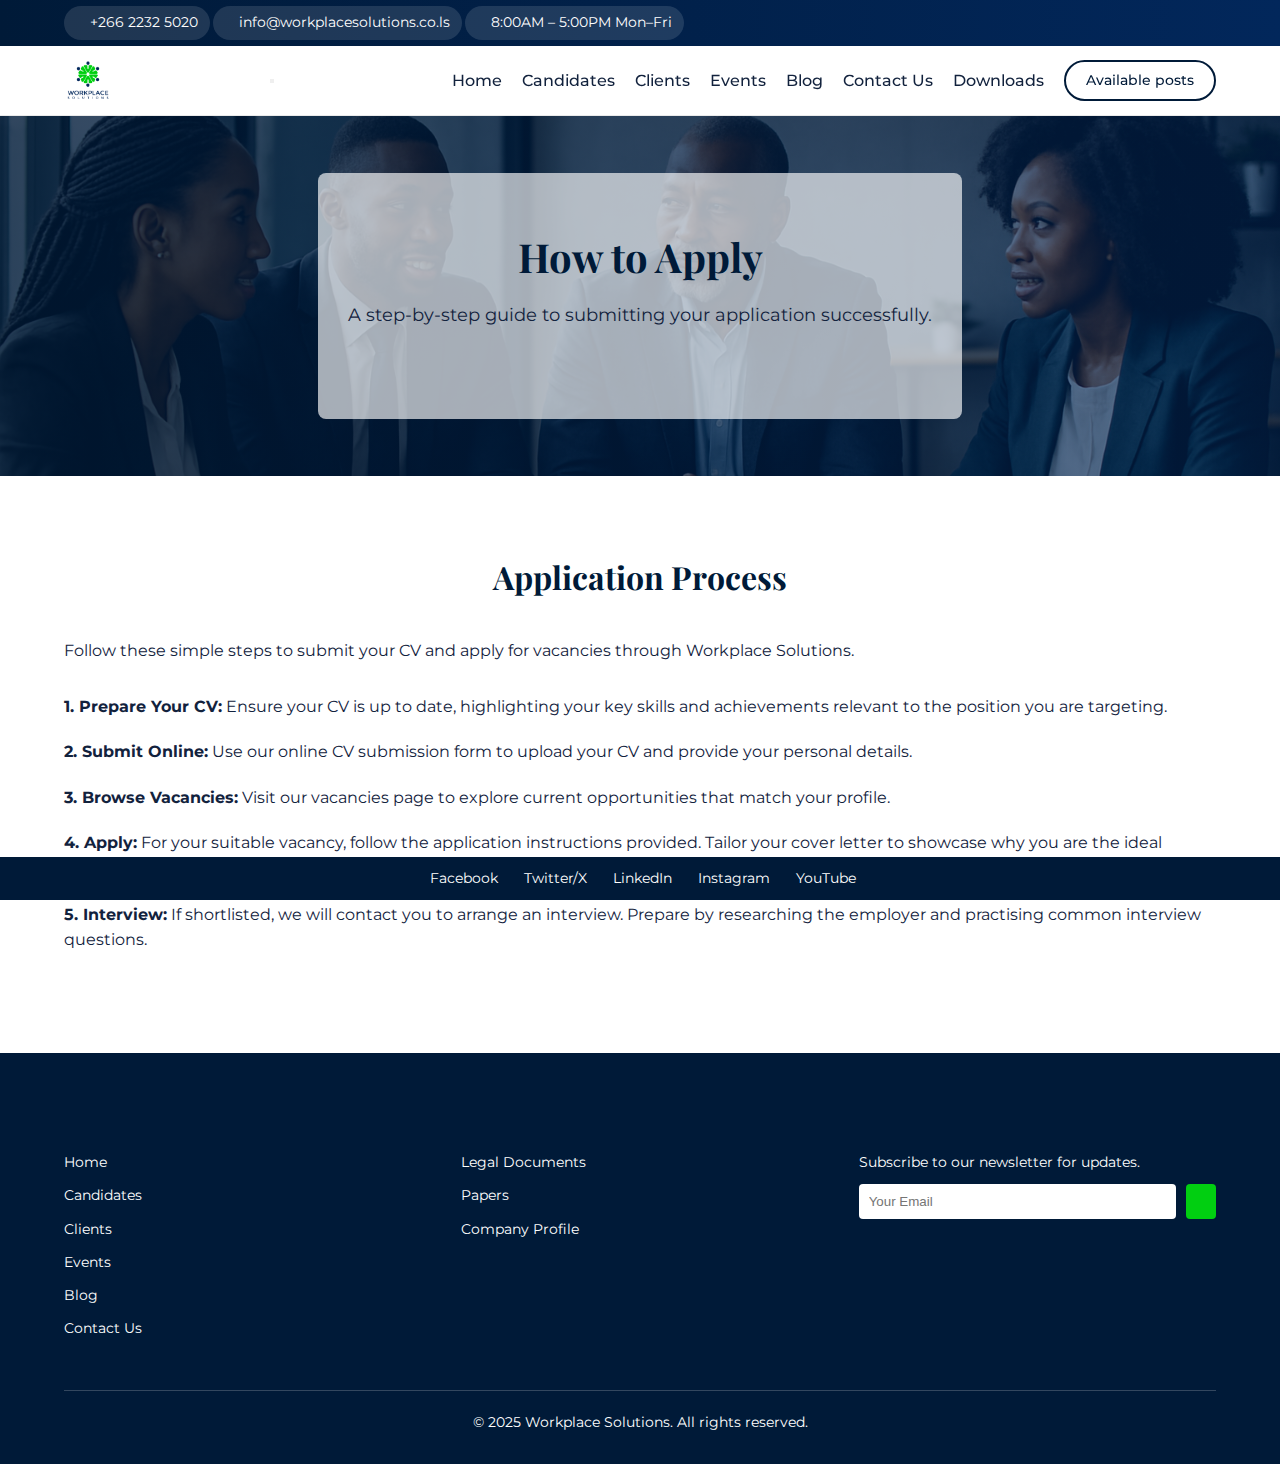
<file: how-to-apply.html>
<!DOCTYPE html>
<html lang="en">
<head>
  <meta charset="UTF-8">
  <meta name="viewport" content="width=device-width, initial-scale=1.0">
  <title>How to Apply – Workplace Solutions</title>
  <link rel="preconnect" href="https://fonts.googleapis.com">
  <link rel="preconnect" href="https://fonts.gstatic.com" crossorigin>
  <!-- Use Montserrat for body text and Playfair Display for headings to align with the new brand -->
  <link href="https://fonts.googleapis.com/css2?family=Montserrat:wght@400;500;600;700&family=Playfair+Display:wght@400;600;700&display=swap" rel="stylesheet">
  <link rel="stylesheet" href="https://cdnjs.cloudflare.com/ajax/libs/font-awesome/6.4.0/css/all.min.css" integrity="sha512-oBWdlEYUoMRn8DcRbTy9VnE3NQIdlZwIYdMb9RfMge+leP4YDbi0wzfopWn7UXQ8sGdzAFhlqmcuP5HTh3YtKQ==" crossorigin="anonymous" referrerpolicy="no-referrer" />
  <link rel="stylesheet" href="css/style.css">
  <script src="js/main.js" defer></script>
</head>
<body>
  <div id="preloader"><div class="spinner"></div></div>
  <!-- Enhanced top bar with contact chips -->
  <div class="top-bar top-bar--clean">
    <div class="container topbar-grid">
      <div class="contact-info">
        <a class="contact-chip" href="tel:+26622325020" aria-label="Call Workplace Solutions"><i class="fa-solid fa-phone"></i><span>+266&nbsp;2232&nbsp;5020</span></a>
        <a class="contact-chip" href="mailto:info@workplacesolutions.co.ls" aria-label="Email Workplace Solutions"><i class="fa-solid fa-envelope"></i><span>info@workplacesolutions.co.ls</span></a>
        <span class="contact-chip"><i class="fa-regular fa-clock"></i><span>8:00AM – 5:00PM Mon–Fri</span></span>
      </div>
    </div>
  </div>
  <nav class="navbar">
    <div class="container">
      <a href="index.html" class="logo"><img src="images/logo.png" alt="Workplace Solutions logo"></a>
      <button class="nav-toggle" id="navToggle">
        <span></span>
        <span></span>
        <span></span>
      </button>
      <ul class="nav-menu">
        <li><a href="index.html">Home</a></li>
        <li class="nav-item dropdown"><a href="candidates.html">Candidates</a>
          <ul class="dropdown-menu">
            <li><a href="https://webapp.placementpartner.com/wi/application_form.php?id=workplacesolutions" target="_blank">Submit your CV</a></li>
            <li><a href="how-to-apply.html">How to apply</a></li>
            <li><a href="vacancies.html">Vacancies</a></li>
          </ul>
        </li>
        <li><a href="clients.html">Clients</a></li>
        <li><a href="events.html">Events</a></li>
        <li><a href="blog.html">Blog</a></li>
        <li><a href="contact.html">Contact Us</a></li>
        <li class="nav-item dropdown"><a href="downloads.html">Downloads</a>
          <ul class="dropdown-menu">
            <li><a href="legal-documents.html">Legal Documents</a></li>
            <li><a href="papers.html">Papers</a></li>
            <li><a href="company-profile.html">Company Profile</a></li>
          </ul>
        </li>
        <li><a href="vacancies.html" class="btn btn-primary btn-small">Available posts</a></li>
      </ul>
    </div>
  </nav>
  <main>
    <section class="hero" style="min-height:40vh;">
      <div class="hero-overlay">
        <h1 class="reveal slide-up">How to Apply</h1>
        <p class="reveal slide-up delay-1">A step-by-step guide to submitting your application successfully.</p>
      </div>
    </section>
    <section class="section">
      <div class="container">
        <h2 class="section-title reveal fade-in">Application Process</h2>
        <p class="reveal fade-in">Follow these simple steps to submit your CV and apply for vacancies through Workplace Solutions.</p>
        <ul style="margin-top:30px; list-style: none; padding-left:0;">
          <li class="reveal fade-in" style="margin-bottom:20px;"><strong>1. Prepare Your CV:</strong> Ensure your CV is up to date, highlighting your key skills and achievements relevant to the position you are targeting.</li>
          <li class="reveal fade-in delay-1" style="margin-bottom:20px;"><strong>2. Submit Online:</strong> Use our <a href="https://webapp.placementpartner.com/wi/application_form.php?id=workplacesolutions" target="_blank">online CV submission form</a> to upload your CV and provide your personal details.</li>
          <li class="reveal fade-in delay-2" style="margin-bottom:20px;"><strong>3. Browse Vacancies:</strong> Visit our <a href="vacancies.html">vacancies page</a> to explore current opportunities that match your profile.</li>
          <li class="reveal fade-in delay-3" style="margin-bottom:20px;"><strong>4. Apply:</strong> For your suitable vacancy, follow the application instructions provided. Tailor your cover letter to showcase why you are the ideal candidate.</li>
          <li class="reveal fade-in delay-4" style="margin-bottom:20px;"><strong>5. Interview:</strong> If shortlisted, we will contact you to arrange an interview. Prepare by researching the employer and practising common interview questions.</li>
        </ul>
      </div>
    </section>
  </main>
  <footer>
    <div class="container">
      <div class="footer-nav">
        <div class="footer-col">
          <h4>Quick Links</h4>
          <ul>
            <li><a href="index.html">Home</a></li>
            <li><a href="candidates.html">Candidates</a></li>
            <li><a href="clients.html">Clients</a></li>
            <li><a href="events.html">Events</a></li>
            <li><a href="blog.html">Blog</a></li>
            <li><a href="contact.html">Contact Us</a></li>
          </ul>
        </div>
        <div class="footer-col">
          <h4>Downloads</h4>
          <ul>
            <li><a href="legal-documents.html">Legal Documents</a></li>
            <li><a href="papers.html">Papers</a></li>
            <li><a href="company-profile.html">Company Profile</a></li>
          </ul>
        </div>
        <div class="footer-col">
          <h4>Stay Connected</h4>
          <p>Subscribe to our newsletter for updates.</p>
          <form action="#" method="post">
            <input type="email" placeholder="Your Email" required>
            <button type="submit"><i class="fa-solid fa-paper-plane"></i></button>
          </form>
          <div class="social-links" style="margin-top: 10px;">
            <a href="#"><i class="fab fa-facebook-f"></i></a>
            <a href="#"><i class="fab fa-twitter"></i></a>
            <a href="#"><i class="fab fa-linkedin-in"></i></a>
          </div>
        </div>
      </div>
      <div class="footer-bottom">
        <p>&copy; 2025 Workplace Solutions. All rights reserved.</p>
      </div>
    </div>
  </footer>
  <!-- Sticky Social Footer -->
  <div class="sticky-social">
    <div class="container social-rail">
      <a href="#" class="s-icon" aria-label="Facebook"><i class="fab fa-facebook-f"></i><span>Facebook</span></a>
      <a href="#" class="s-icon" aria-label="Twitter / X"><i class="fab fa-x-twitter"></i><span>Twitter/X</span></a>
      <a href="#" class="s-icon" aria-label="LinkedIn"><i class="fab fa-linkedin-in"></i><span>LinkedIn</span></a>
      <a href="#" class="s-icon" aria-label="Instagram"><i class="fab fa-instagram"></i><span>Instagram</span></a>
      <a href="#" class="s-icon" aria-label="YouTube"><i class="fab fa-youtube"></i><span>YouTube</span></a>
    </div>
  </div>
  <script>
    window.addEventListener('load', function () {
      const preloader = document.getElementById('preloader');
      if (preloader) preloader.style.display = 'none';
    });
  </script>
</body>
</html>
</file>
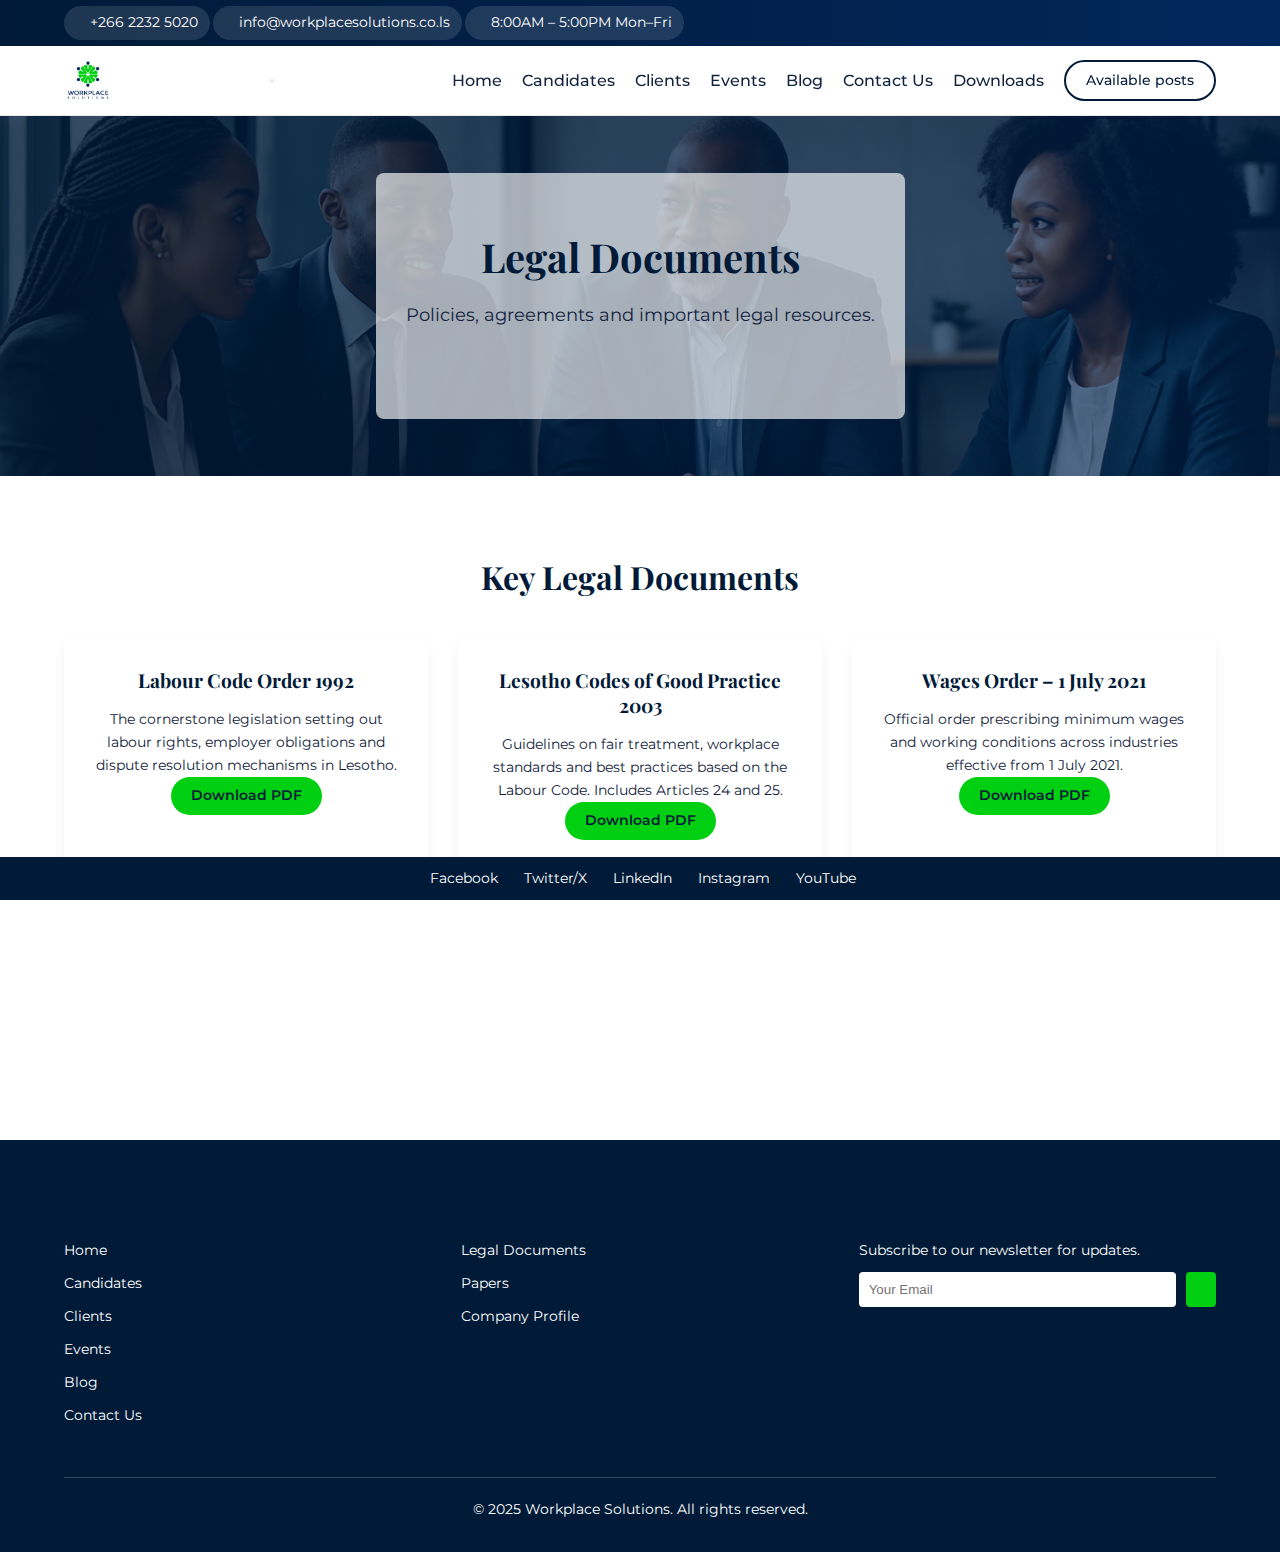
<file: legal-documents.html>
<!DOCTYPE html>
<html lang="en">
<head>
  <meta charset="UTF-8">
  <meta name="viewport" content="width=device-width, initial-scale=1.0">
  <title>Legal Documents – Workplace Solutions</title>
  <link rel="preconnect" href="https://fonts.googleapis.com">
  <link rel="preconnect" href="https://fonts.gstatic.com" crossorigin>
  <!-- Use Montserrat for body text and Playfair Display for headings to align with the new brand -->
  <link href="https://fonts.googleapis.com/css2?family=Montserrat:wght@400;500;600;700&family=Playfair+Display:wght@400;600;700&display=swap" rel="stylesheet">
  <link rel="stylesheet" href="https://cdnjs.cloudflare.com/ajax/libs/font-awesome/6.4.0/css/all.min.css" integrity="sha512-oBWdlEYUoMRn8DcRbTy9VnE3NQIdlZwIYdMb9RfMge+leP4YDbi0wzfopWn7UXQ8sGdzAFhlqmcuP5HTh3YtKQ==" crossorigin="anonymous" referrerpolicy="no-referrer" />
  <link rel="stylesheet" href="css/style.css">
  <script src="js/main.js" defer></script>
</head>
<body>
  <div id="preloader"><div class="spinner"></div></div>
  <!-- Top Bar and Nav same as other pages -->
  <!-- Enhanced top bar with contact chips -->
  <div class="top-bar top-bar--clean">
    <div class="container topbar-grid">
      <div class="contact-info">
        <a class="contact-chip" href="tel:+26622325020" aria-label="Call Workplace Solutions"><i class="fa-solid fa-phone"></i><span>+266&nbsp;2232&nbsp;5020</span></a>
        <a class="contact-chip" href="mailto:info@workplacesolutions.co.ls" aria-label="Email Workplace Solutions"><i class="fa-solid fa-envelope"></i><span>info@workplacesolutions.co.ls</span></a>
        <span class="contact-chip"><i class="fa-regular fa-clock"></i><span>8:00AM – 5:00PM Mon–Fri</span></span>
      </div>
    </div>
  </div>
  <nav class="navbar">
    <div class="container">
      <a href="index.html" class="logo"><img src="images/logo.png" alt="Workplace Solutions logo"></a>
      <button class="nav-toggle" id="navToggle">
        <span></span>
        <span></span>
        <span></span>
      </button>
      <ul class="nav-menu">
        <li><a href="index.html">Home</a></li>
        <li class="nav-item dropdown"><a href="candidates.html">Candidates</a>
          <ul class="dropdown-menu">
            <li><a href="https://webapp.placementpartner.com/wi/application_form.php?id=workplacesolutions" target="_blank">Submit your CV</a></li>
            <li><a href="how-to-apply.html">How to apply</a></li>
            <li><a href="vacancies.html">Vacancies</a></li>
          </ul>
        </li>
        <li><a href="clients.html">Clients</a></li>
        <li><a href="events.html">Events</a></li>
        <li><a href="blog.html">Blog</a></li>
        <li><a href="contact.html">Contact Us</a></li>
        <li class="nav-item dropdown"><a href="downloads.html">Downloads</a>
          <ul class="dropdown-menu">
            <li><a href="legal-documents.html">Legal Documents</a></li>
            <li><a href="papers.html">Papers</a></li>
            <li><a href="company-profile.html">Company Profile</a></li>
          </ul>
        </li>
        <li><a href="vacancies.html" class="btn btn-primary btn-small">Available posts</a></li>
      </ul>
    </div>
  </nav>
  <main>
    <section class="hero" style="min-height:40vh;">
      <div class="hero-overlay">
        <h1 class="reveal slide-up">Legal Documents</h1>
        <p class="reveal slide-up delay-1">Policies, agreements and important legal resources.</p>
      </div>
    </section>
    <section class="section">
      <div class="container">
        <h2 class="section-title reveal fade-in">Key Legal Documents</h2>
        <!--
          Replace the generic placeholders with real legislation that governs
          employment in Lesotho. Each card points directly to the source PDF on
          the original Work.co.ls site and includes a short description to help
          visitors understand what they are downloading.  Keeping the same
          reveal animations ensures the page feels consistent with the rest of
          the site while delivering accurate content.
        -->
        <div class="cards" style="margin-top:40px;">
          <div class="card reveal fade-in">
            <h3>Labour Code Order 1992</h3>
            <p>The cornerstone legislation setting out labour rights, employer
              obligations and dispute resolution mechanisms in Lesotho.</p>
            <a href="https://www.work.co.ls/wp-content/uploads/2023/07/Labour-code-Order-1992.pdf" class="btn btn-primary btn-small" target="_blank" rel="noopener">Download PDF</a>
          </div>
          <div class="card reveal fade-in delay-1">
            <h3>Lesotho Codes of Good Practice 2003</h3>
            <p>Guidelines on fair treatment, workplace standards and best
              practices based on the Labour Code. Includes Articles 24 and 25.</p>
            <a href="https://www.work.co.ls/wp-content/uploads/2023/07/lesothocodesofgoodpractice2003-art24and25.pdf" class="btn btn-primary btn-small" target="_blank" rel="noopener">Download PDF</a>
          </div>
          <div class="card reveal fade-in delay-2">
            <h3>Wages Order – 1 July 2021</h3>
            <p>Official order prescribing minimum wages and working conditions
              across industries effective from 1 July 2021.</p>
            <a href="https://www.work.co.ls/wp-content/uploads/2023/10/Wages-Order-1Jul21.pdf" class="btn btn-primary btn-small" target="_blank" rel="noopener">Download PDF</a>
          </div>
          <div class="card reveal fade-in delay-3">
            <h3>Workman’s Compensation Regulations 2014</h3>
            <p>Regulations covering compensation for employees injured in the
              course of employment and provisions for employer liability.</p>
            <a href="https://www.work.co.ls/wp-content/uploads/2023/10/Workmans-Compensation-Regulations%5EJ-2014.pdf" class="btn btn-primary btn-small" target="_blank" rel="noopener">Download PDF</a>
          </div>
        </div>
      </div>
    </section>
  </main>
  <footer>
    <div class="container">
      <div class="footer-nav">
        <div class="footer-col">
          <h4>Quick Links</h4>
          <ul>
            <li><a href="index.html">Home</a></li>
            <li><a href="candidates.html">Candidates</a></li>
            <li><a href="clients.html">Clients</a></li>
            <li><a href="events.html">Events</a></li>
            <li><a href="blog.html">Blog</a></li>
            <li><a href="contact.html">Contact Us</a></li>
          </ul>
        </div>
        <div class="footer-col">
          <h4>Downloads</h4>
          <ul>
            <li><a href="legal-documents.html">Legal Documents</a></li>
            <li><a href="papers.html">Papers</a></li>
            <li><a href="company-profile.html">Company Profile</a></li>
          </ul>
        </div>
        <div class="footer-col">
          <h4>Stay Connected</h4>
          <p>Subscribe to our newsletter for updates.</p>
          <form action="#" method="post">
            <input type="email" placeholder="Your Email" required>
            <button type="submit"><i class="fa-solid fa-paper-plane"></i></button>
          </form>
          <div class="social-links" style="margin-top: 10px;">
            <a href="#"><i class="fab fa-facebook-f"></i></a>
            <a href="#"><i class="fab fa-twitter"></i></a>
            <a href="#"><i class="fab fa-linkedin-in"></i></a>
          </div>
        </div>
      </div>
      <div class="footer-bottom">
        <p>&copy; 2025 Workplace Solutions. All rights reserved.</p>
      </div>
    </div>
  </footer>
  <!-- Sticky Social Footer -->
  <div class="sticky-social">
    <div class="container social-rail">
      <a href="#" class="s-icon" aria-label="Facebook"><i class="fab fa-facebook-f"></i><span>Facebook</span></a>
      <a href="#" class="s-icon" aria-label="Twitter / X"><i class="fab fa-x-twitter"></i><span>Twitter/X</span></a>
      <a href="#" class="s-icon" aria-label="LinkedIn"><i class="fab fa-linkedin-in"></i><span>LinkedIn</span></a>
      <a href="#" class="s-icon" aria-label="Instagram"><i class="fab fa-instagram"></i><span>Instagram</span></a>
      <a href="#" class="s-icon" aria-label="YouTube"><i class="fab fa-youtube"></i><span>YouTube</span></a>
    </div>
  </div>
  <script>
    window.addEventListener('load', function () {
      const preloader = document.getElementById('preloader');
      if (preloader) preloader.style.display = 'none';
    });
  </script>
</body>
</html>
</file>
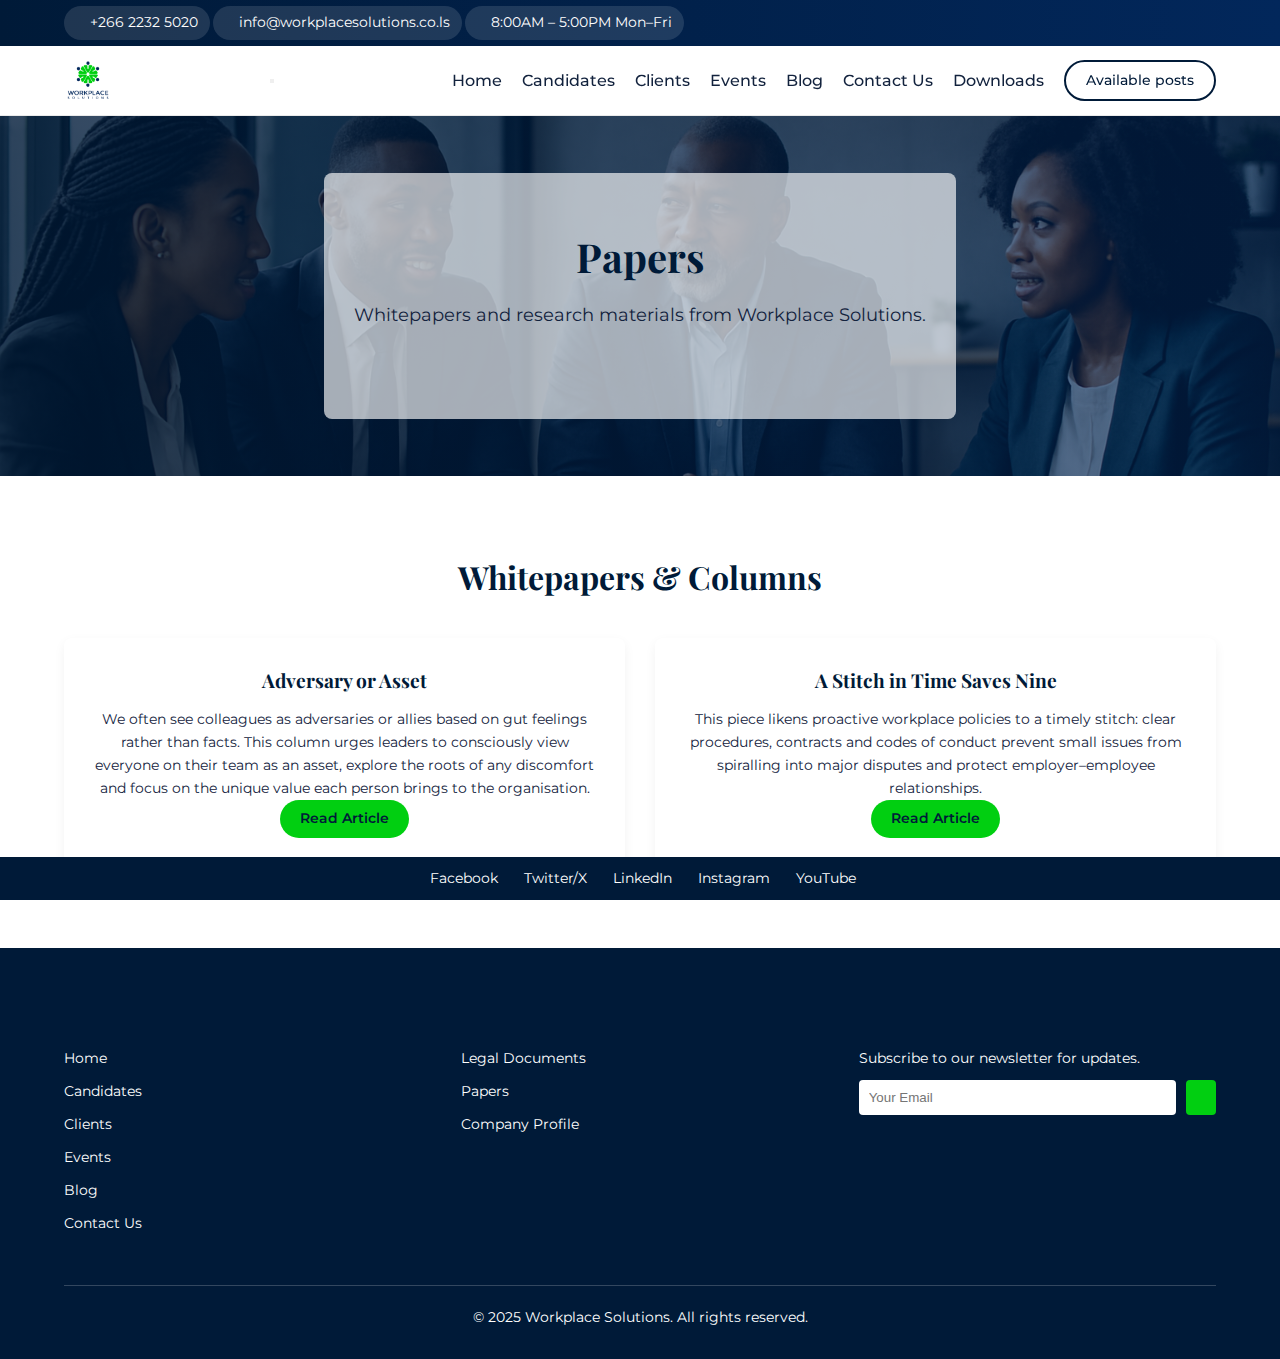
<file: papers.html>
<!DOCTYPE html>
<html lang="en">
<head>
  <meta charset="UTF-8">
  <meta name="viewport" content="width=device-width, initial-scale=1.0">
  <title>Papers – Workplace Solutions</title>
  <link rel="preconnect" href="https://fonts.googleapis.com">
  <link rel="preconnect" href="https://fonts.gstatic.com" crossorigin>
  <!-- Use Montserrat for body text and Playfair Display for headings to align with the new brand -->
  <link href="https://fonts.googleapis.com/css2?family=Montserrat:wght@400;500;600;700&family=Playfair+Display:wght@400;600;700&display=swap" rel="stylesheet">
  <link rel="stylesheet" href="https://cdnjs.cloudflare.com/ajax/libs/font-awesome/6.4.0/css/all.min.css" integrity="sha512-oBWdlEYUoMRn8DcRbTy9VnE3NQIdlZwIYdMb9RfMge+leP4YDbi0wzfopWn7UXQ8sGdzAFhlqmcuP5HTh3YtKQ==" crossorigin="anonymous" referrerpolicy="no-referrer" />
  <link rel="stylesheet" href="css/style.css">
  <script src="js/main.js" defer></script>
</head>
<body>
  <div id="preloader"><div class="spinner"></div></div>
  <!-- Enhanced top bar with contact chips -->
  <div class="top-bar top-bar--clean">
    <div class="container topbar-grid">
      <div class="contact-info">
        <a class="contact-chip" href="tel:+26622325020" aria-label="Call Workplace Solutions"><i class="fa-solid fa-phone"></i><span>+266&nbsp;2232&nbsp;5020</span></a>
        <a class="contact-chip" href="mailto:info@workplacesolutions.co.ls" aria-label="Email Workplace Solutions"><i class="fa-solid fa-envelope"></i><span>info@workplacesolutions.co.ls</span></a>
        <span class="contact-chip"><i class="fa-regular fa-clock"></i><span>8:00AM – 5:00PM Mon–Fri</span></span>
      </div>
    </div>
  </div>
  <nav class="navbar">
    <div class="container">
      <a href="index.html" class="logo"><img src="images/logo.png" alt="Workplace Solutions logo"></a>
      <button class="nav-toggle" id="navToggle">
        <span></span>
        <span></span>
        <span></span>
      </button>
      <ul class="nav-menu">
        <li><a href="index.html">Home</a></li>
        <li class="nav-item dropdown"><a href="candidates.html">Candidates</a>
          <ul class="dropdown-menu">
            <li><a href="https://webapp.placementpartner.com/wi/application_form.php?id=workplacesolutions" target="_blank">Submit your CV</a></li>
            <li><a href="how-to-apply.html">How to apply</a></li>
            <li><a href="vacancies.html">Vacancies</a></li>
          </ul>
        </li>
        <li><a href="clients.html">Clients</a></li>
        <li><a href="events.html">Events</a></li>
        <li><a href="blog.html">Blog</a></li>
        <li><a href="contact.html">Contact Us</a></li>
        <li class="nav-item dropdown"><a href="downloads.html">Downloads</a>
          <ul class="dropdown-menu">
            <li><a href="legal-documents.html">Legal Documents</a></li>
            <li><a href="papers.html">Papers</a></li>
            <li><a href="company-profile.html">Company Profile</a></li>
          </ul>
        </li>
        <li><a href="vacancies.html" class="btn btn-primary btn-small">Available posts</a></li>
      </ul>
    </div>
  </nav>
  <main>
    <section class="hero" style="min-height:40vh;">
      <div class="hero-overlay">
        <h1 class="reveal slide-up">Papers</h1>
        <p class="reveal slide-up delay-1">Whitepapers and research materials from Workplace Solutions.</p>
      </div>
    </section>
    <section class="section">
      <div class="container">
        <h2 class="section-title reveal fade-in">Whitepapers &amp; Columns</h2>
        <!--
          This section now pulls inspiration from the original WPS papers page.
          Instead of generic placeholder topics we summarise real thought
          leadership pieces written by Workplace Solutions. Each card provides
          a succinct overview and a link back to the source for deeper
          reading. By condensing the core messages we keep the page
          approachable while still representing the full articles.
        -->
        <div class="cards" style="margin-top:40px;">
          <div class="card reveal fade-in">
            <h3>Adversary or Asset</h3>
            <p>We often see colleagues as adversaries or allies based on gut
              feelings rather than facts. This column urges leaders to
              consciously view everyone on their team as an asset, explore
              the roots of any discomfort and focus on the unique value each
              person brings to the organisation.</p>
            <a href="https://www.work.co.ls/?page_id=34" class="btn btn-primary btn-small" target="_blank" rel="noopener">Read Article</a>
          </div>
          <div class="card reveal fade-in delay-1">
            <h3>A Stitch in Time Saves Nine</h3>
            <p>This piece likens proactive workplace policies to a timely
              stitch: clear procedures, contracts and codes of conduct
              prevent small issues from spiralling into major disputes and
              protect employer–employee relationships.</p>
            <a href="https://www.work.co.ls/?page_id=34" class="btn btn-primary btn-small" target="_blank" rel="noopener">Read Article</a>
          </div>
        </div>
      </div>
    </section>
  </main>
  <footer>
    <div class="container">
      <div class="footer-nav">
        <div class="footer-col">
          <h4>Quick Links</h4>
          <ul>
            <li><a href="index.html">Home</a></li>
            <li><a href="candidates.html">Candidates</a></li>
            <li><a href="clients.html">Clients</a></li>
            <li><a href="events.html">Events</a></li>
            <li><a href="blog.html">Blog</a></li>
            <li><a href="contact.html">Contact Us</a></li>
          </ul>
        </div>
        <div class="footer-col">
          <h4>Downloads</h4>
          <ul>
            <li><a href="legal-documents.html">Legal Documents</a></li>
            <li><a href="papers.html">Papers</a></li>
            <li><a href="company-profile.html">Company Profile</a></li>
          </ul>
        </div>
        <div class="footer-col">
          <h4>Stay Connected</h4>
          <p>Subscribe to our newsletter for updates.</p>
          <form action="#" method="post">
            <input type="email" placeholder="Your Email" required>
            <button type="submit"><i class="fa-solid fa-paper-plane"></i></button>
          </form>
          <div class="social-links" style="margin-top: 10px;">
            <a href="#"><i class="fab fa-facebook-f"></i></a>
            <a href="#"><i class="fab fa-twitter"></i></a>
            <a href="#"><i class="fab fa-linkedin-in"></i></a>
          </div>
        </div>
      </div>
      <div class="footer-bottom">
        <p>&copy; 2025 Workplace Solutions. All rights reserved.</p>
      </div>
    </div>
  </footer>
  <!-- Sticky Social Footer -->
  <div class="sticky-social">
    <div class="container social-rail">
      <a href="#" class="s-icon" aria-label="Facebook"><i class="fab fa-facebook-f"></i><span>Facebook</span></a>
      <a href="#" class="s-icon" aria-label="Twitter / X"><i class="fab fa-x-twitter"></i><span>Twitter/X</span></a>
      <a href="#" class="s-icon" aria-label="LinkedIn"><i class="fab fa-linkedin-in"></i><span>LinkedIn</span></a>
      <a href="#" class="s-icon" aria-label="Instagram"><i class="fab fa-instagram"></i><span>Instagram</span></a>
      <a href="#" class="s-icon" aria-label="YouTube"><i class="fab fa-youtube"></i><span>YouTube</span></a>
    </div>
  </div>
  <script>
    window.addEventListener('load', function () {
      const preloader = document.getElementById('preloader');
      if (preloader) preloader.style.display = 'none';
    });
  </script>
</body>
</html>
</file>
<file: css/style.css>
/* =========================
   Global / Variables
   ========================= */
:root{
  --primary-color:#001A38;
  --primary-dark:#02275B;
  --secondary-color:#01CF11;
  --light-color:#fff;
  --text-color:#12223d;
  --muted-color:#f5f7fa;
  --highlight-color:#01CF11;
}
*{margin:0;padding:0;box-sizing:border-box}
html{scroll-behavior:smooth}
body{
  font-family:'Montserrat',sans-serif;
  color:var(--text-color);
  background:var(--light-color);
  line-height:1.6;
}
a{color:inherit;text-decoration:none}
img{max-width:100%;height:auto;display:block}
h1,h2,h3,h4,h5,h6{font-family:'Playfair Display',serif;color:var(--primary-color);line-height:1.3}

/* =========================
   Preloader
   ========================= */
#preloader{position:fixed;inset:0;background:#fff;display:flex;align-items:center;justify-content:center;z-index:2000}
.spinner{width:40px;height:40px;border:4px solid(var(--primary-color));border-top:4px solid var(--secondary-color);border-radius:50%;animation:spin 1s linear infinite}
@keyframes spin{to{transform:rotate(360deg)}}

/* =========================
   Top bar + Nav
   ========================= */
.top-bar{background:var(--primary-color);color:#fff;font-size:.8rem;padding:6px 0}
.top-bar .container{display:flex;justify-content:space-between;align-items:center}
.contact-info i{margin-right:6px}
.contact-info span:not(:last-child){margin-right:15px}
.social-icons a{color:#fff;margin-left:12px;transition:color .3s}
.social-icons a:hover{color:var(--secondary-color)}

nav.navbar{width:100%;background:rgba(255,255,255,.95);position:sticky;top:0;z-index:1000;border-bottom:1px solid #eaeaea}
nav .container{display:flex;align-items:center;justify-content:space-between;padding:10px 0}
.logo img{height:48px;width:auto}
.logo{font-weight:700;font-size:1.5rem;color:var(--primary-color)}
.nav-menu{list-style:none;display:flex;align-items:center}
.nav-menu li{position:relative;margin-left:20px}
.nav-menu a{padding:12px 0;display:inline-block;color:var(--text-color);font-weight:500;transition:color .3s}
.nav-menu a:hover{color:var(--secondary-color)}
.dropdown-menu{
  position:absolute;top:100%;left:0;min-width:200px;background:#fff;border-radius:4px;
  box-shadow:0 6px 15px rgba(0,0,0,.08);display:none;flex-direction:column;z-index:100
}
.nav-item:hover>.dropdown-menu{display:flex}
.dropdown-menu a{padding:10px 15px;color:var(--text-color);font-size:.9rem}
.dropdown-menu a:hover{background:var(--muted-color);color:var(--primary-color)}

/* Buttons */
.btn{display:inline-block;padding:12px 30px;border-radius:50px;font-weight:600;font-size:.95rem;transition:all .3s;cursor:pointer}
.btn-small{padding:8px 20px;font-size:.85rem}
.btn-primary{background:var(--secondary-color);color:var(--primary-color)}
.btn-primary:hover{background:#24e73d;color:var(--primary-color)}
.btn-secondary{background:var(--primary-color);color:#fff}
.btn-secondary:hover{background:var(--primary-dark)}

/* =========================
   HOME HERO — SLIDER
   (keeps the original static look)
   ========================= */
.home .hero-slider{
  position:relative;
  width:100%;               /* prevent horizontal overflow on browsers with scrollbars */
  min-height:clamp(600px,88vh,960px);
  margin:0; padding:0; overflow:hidden;
}
.home .hero-slider,
.home .hero-slider .swiper,
.home .hero-slider .swiper-wrapper,
.home .hero-slider .swiper-slide {
  width: 100%;
  height: clamp(560px, 88vh, 960px);
}

/* Set each slide image via: style="--bg:url('images/xxx.png')" */
.home .hero-slide{
  position:relative;
  background-image:var(--bg);
  background-size:cover !important;
  background-position:center center !important;
  background-repeat:no-repeat !important;
}

.home .hero-slide .hero-bg{
  position:absolute;
  inset:0;
  width:100%;
  height:100%;
  object-fit:cover;
  z-index:-1;
}

/* Global navy wash for readability */
.home .hero-slide::before{
  content:"";position:absolute;inset:0;background:rgba(0,26,56,.60);pointer-events:none;z-index:0;
}

/* Left vignette panel (like your original) */
.home .hero-slide::after{
  content:"";position:absolute;top:0;left:0;bottom:0;width:clamp(520px,48vw,760px);
  background:linear-gradient(90deg,rgba(0,26,56,.85) 0%,rgba(0,26,56,.75) 60%,rgba(0,26,56,0) 100%);
  pointer-events:none;z-index:1;
}

/* Overlay content (force absolute & transparent to avoid legacy panel) */
.home .hero-slide .hero-overlay{
  position:absolute !important;
  inset:0 !important;
  background:transparent !important;
  display:flex;align-items:center;
  z-index:2;
}

.home .hero-overlay .container{max-width:1160px;padding-block:clamp(24px,4vh,64px);
 padding-left: clamp(45px, 7vw, 100px);}

/* Typography in hero */
.home .hero-title{
  color:#fff;font-family:"Playfair Display",serif;font-weight:600;line-height:1.1;
  font-size:clamp(2.0rem,3.0vw,3rem);margin:0 0 16px;max-width:100ch;

}
.home .hero-subtitle{
  color:#e6edf6;font-size:clamp(1rem,1.2vw,1.25rem);margin:0 0 22px;max-width:80ch;
}
.home .btn-group .btn + .btn{margin-left:12px}

/* Pagination & arrows */
.home .hero-pagination{
  position:absolute;left:50%;bottom:18px;transform:translateX(-50%);z-index:3;
}
.home .hero-pagination .swiper-pagination-bullet{
  width:10px;height:10px;border-radius:999px;background:rgba(255,255,255,.45);opacity:1;
  transition:transform .25s ease, background-color .25s ease;
}
.home .hero-pagination .swiper-pagination-bullet-active{background:#01CF11;transform:scale(1.18)}
.home .hero-nav{
  position:absolute;top:50%;transform:translateY(-50%);z-index:3;width:44px;height:44px;border-radius:999px;
  border:1px solid rgba(255,255,255,.35);background:rgba(0,0,0,.25);backdrop-filter:blur(2px);
  color:#fff;display:grid;place-items:center;cursor:pointer;transition:background .2s, transform .2s
}
.home .hero-prev{left:26px}
.home .hero-next{right:26px}
.home .hero-nav:hover{background:rgba(0,0,0,.38);transform:translateY(-50%) scale(1.04)}


/* Mobile */
@media (max-width:768px){
  .home .hero-slider{min-height:70vh}
  .home .hero-slide::after{width:70vw}
  .home .hero-prev,.home .hero-next{display:none}
}

/* Ensure next section hugs hero (no gaps) */
.home .hero-slider + .section,
.home .hero-slider + section{margin-top:0}

/* =========================
   Legacy static hero (for other pages)
   ========================= */
.hero{
  position:relative;
  background:linear-gradient(90deg,rgba(0,26,56,.8),rgba(2,39,91,.6)), url('../images/hero6-people.png') center/cover no-repeat;
  min-height:80vh;display:flex;align-items:center;justify-content:center;text-align:center;
}
.hero-overlay{background:rgba(255,255,255,.65);padding:60px 30px;border-radius:8px;max-width:800px}
.hero h1{font-size:2.5rem;margin-bottom:20px;color:var(--primary-color);line-height:1.2}
.hero p{font-size:1.1rem;margin-bottom:30px;color:var(--text-color)}
.btn-group .btn + .btn{margin-left:15px}


/* =========================
   Sections / Cards / Misc
   ========================= */
.section{padding:80px 0}
.section-title{font-size:2rem;color:var(--primary-color);margin-bottom:40px;text-align:center}
.container{width:90%;max-width:1200px;margin:0 auto}
.flex{display:flex;flex-wrap:wrap;align-items:center;justify-content:space-between}

.about .content{flex:1 1 50%;margin-right:40px}
.about .image{flex:1 1 50%}
.about .image img{border-radius:8px}

.cards{display:flex;flex-wrap:wrap;gap:30px;justify-content:center}
.card{
  flex:1 1 calc(33.333% - 40px);background:#fff;padding:30px;border-radius:8px;text-align:center;
  box-shadow:0 4px 12px rgba(0,0,0,.05)
}
.service-icon{font-size:2.5rem;margin-bottom:20px;color:var(--secondary-color)}
.card h3{margin-bottom:15px;font-size:1.2rem;color:var(--primary-color)}
.card p{font-size:.9rem}

/* CTA */
.cta{background:var(--primary-color);color:#fff;text-align:center;padding:60px 20px;border-radius:8px;margin:0 20px}
.cta h2{font-size:2rem;margin-bottom:20px;color:#fff!important}
.cta p{margin-bottom:30px;color:#fff!important}
.cta .btn-primary{background:#fff;color:var(--primary-color)}
.cta .btn-primary:hover{background:var(--muted-color);color:var(--primary-color)}

/* Blog */
.blog .posts{display:flex;flex-wrap:wrap;gap:30px;justify-content:center}
.blog .post{
  flex:1 1 calc(33.333% - 40px);background:#fff;border-radius:8px;overflow:hidden;box-shadow:0 4px 12px rgba(0,0,0,.05)
}
.blog .post img{width:100%;height:200px;object-fit:cover}
.blog .post h3{margin:15px;font-size:1.1rem;color:var(--primary-color)}
.blog .post p{margin:0 15px 15px;font-size:.9rem}
.read-more{display:inline-block;margin:0 15px 15px;font-weight:600;color:var(--primary-color);transition:color .3s}
.read-more:hover{color:var(--secondary-color)}

/* Contact */
.contact .flex{gap:40px}
.contact-info{flex:1 1 40%;color:var(--text-color)}
.contact-info h2{color:var(--primary-color);margin-bottom:15px;font-size:1.8rem}
.contact-info p{margin-bottom:10px;display:flex;align-items:center;font-size:.95rem}
.contact-info p i{margin-right:10px}
.contact-form{
  flex:1 1 55%;background:#fff;padding:30px;border-radius:8px;box-shadow:0 4px 12px rgba(0,0,0,.05)
}
.contact-form .form-group{margin-bottom:20px}
.contact-form input,.contact-form textarea{width:100%;padding:10px 12px;border:1px solid #ccc;border-radius:4px;font-size:1rem}
.contact-form textarea{min-height:120px;resize:vertical}
.contact-form button{
  background:var(--primary-color);color:#fff;border:none;padding:12px 24px;border-radius:50px;
  font-weight:600;cursor:pointer;transition:background-color .3s
}
.contact-form button:hover{background:#2c3250}
.contact-info i{margin-right:8px;color:var(--secondary-color)}
.social-links a{display:inline-block;margin-right:12px;color:var(--primary-color);font-size:1.1rem;transition:color .3s}
.social-links a:hover{color:var(--secondary-color)}
.grid-two{display:grid;gap:32px}
@media(min-width:768px){.grid-two{grid-template-columns:repeat(2,minmax(0,1fr));align-items:start}}
.contact-page .contact-info,.contact-page .contact-form{background:#fff;padding:30px;border-radius:16px;box-shadow:0 24px 50px rgba(15,23,42,.08)}

/* Footer */
footer{background:var(--primary-color);color:#fff;padding:60px 0 30px;font-size:.9rem}
.footer-nav{display:flex;flex-wrap:wrap;gap:40px;justify-content:space-between}
.footer-col{flex:1 1 30%;min-width:200px}
.footer-col h4{margin-bottom:20px;font-weight:600}
.footer-col ul{list-style:none}
.footer-col li{margin-bottom:10px}
.footer-col a{color:#fff;transition:color .3s}
.footer-col a:hover{color:var(--secondary-color)}
.footer-col form{display:flex;gap:10px;margin-top:10px}
.footer-col input{flex:1;padding:10px;border:none;border-radius:4px}
.footer-col button{background:var(--secondary-color);border:none;color:#fff;padding:10px 15px;border-radius:4px;cursor:pointer;transition:background .3s}
.footer-col button:hover{background:#a67e5c}
.footer-bottom{text-align:center;margin-top:40px;border-top:1px solid rgba(255,255,255,.2);padding-top:20px}

/* Reveal animations */
.reveal{opacity:0;transform:translateY(20px);transition:opacity .8s,transform .8s}
.reveal.visible{opacity:1;transform:none}
.delay-1{transition-delay:.2s}.delay-2{transition-delay:.4s}.delay-3{transition-delay:.6s}

/* Enhanced top bar variant */
.top-bar--clean{background:linear-gradient(90deg,var(--primary-color),var(--primary-dark));color:#fff}
.topbar-grid{display:flex;justify-content:space-between;align-items:center;flex-wrap:wrap;gap:10px}
.contact-chip{display:inline-flex;align-items:center;gap:6px;background:rgba(255,255,255,.12);padding:6px 12px;border-radius:20px;font-size:.85rem;color:#fff;transition:background .3s}
.contact-chip i{color:#fff}
.contact-chip:hover{background:rgba(255,255,255,.25)}
.top-bar--clean .social-icons{display:none}

/* Sticky social bar */
.sticky-social{position:fixed;bottom:0;left:0;right:0;background:var(--primary-color);color:#fff;padding:10px 0;z-index:999}
.social-rail{display:flex;justify-content:center;align-items:center;gap:20px;flex-wrap:wrap}
.s-icon{display:inline-flex;align-items:center;gap:6px;font-size:.9rem;color:#fff;transition:color .3s}
.s-icon i{font-size:1rem}
.s-icon:hover{color:var(--secondary-color)}
@media(max-width:768px){.s-icon span{display:none}}

/* Mobile navigation */
@media(max-width:992px){
  .nav-menu{
    position:fixed;top:0;right:-100%;width:280px;height:100vh;background:#fff;
    flex-direction:column;padding:80px 20px;align-items:flex-start;transition:right .3s;box-shadow:-4px 0 12px rgba(0,0,0,.05)
  }
  .nav-menu.open{right:0}
  .nav-menu li{margin-left:0;width:100%}
  .nav-menu li a{width:100%;padding:12px 10px;display:block}
  .dropdown-menu{position:static;background:transparent;box-shadow:none;padding-left:15px;display:none}
  .nav-item.open>.dropdown-menu{display:flex;flex-direction:column}
  .nav-toggle{display:block;background:none;border:none;cursor:pointer;padding:0;margin-left:20px}
  .nav-toggle span{display:block;width:25px;height:3px;background:var(--text-color);margin-bottom:5px;transition:transform .3s,opacity .3s}
  .nav-toggle.active span:nth-child(1){transform:translateY(8px) rotate(45deg)}
  .nav-toggle.active span:nth-child(2){opacity:0}
  .nav-toggle.active span:nth-child(3){transform:translateY(-8px) rotate(-45deg)}
  .about .content,.about .image,.contact-info,.contact-form{flex:1 1 100%;margin-right:0}
  .card,.blog .post{flex:1 1 100%}
  .footer-nav{flex-direction:column;gap:20px}
}

/* Optional: third/fourth option blocks (kept) */
.split-hero{display:flex;flex-wrap:wrap;min-height:90vh;margin-top:80px}
.split-hero .hero-left,.split-hero .hero-right{flex:1 1 50%;position:relative;min-height:400px}
.split-hero .hero-left img,.split-hero .hero-right img{width:100%;height:100%;object-fit:cover}
.split-hero .hero-right{display:flex;flex-direction:column;justify-content:center;padding:60px 40px;background:var(--light-color)}
.split-hero .hero-right h1{font-size:2.5rem;margin-bottom:20px;color:var(--primary-color)}
.split-hero .hero-right p{font-size:1.1rem;margin-bottom:30px;color:var(--text-color)}
.split-hero .hero-right .btn-group{display:flex;gap:20px}

.stats{background:var(--light-color);padding:60px 20px}
.stats .container{display:flex;justify-content:space-around;flex-wrap:wrap;gap:40px}
.stat{text-align:center;flex:1 1 200px}
.stat .number{font-size:2.5rem;font-weight:700;color:var(--secondary-color)}
.stat p{margin-top:10px;font-size:1rem}

.services-new{padding:60px 20px;background:var(--muted-color)}
.services-new .section-title{text-align:center;margin-bottom:40px}
.services-new .cards{display:flex;flex-wrap:wrap;gap:30px;justify-content:center}
.services-new .card{flex:1 1 280px;background:var(--light-color);padding:30px;border-radius:10px;box-shadow:0 4px 12px rgba(0,0,0,.05);transition:transform .3s,box-shadow .3s}
.services-new .card:hover{transform:translateY(-5px);box-shadow:0 10px 20px rgba(0,0,0,.08)}
.services-new .card i{font-size:2rem;color:var(--primary-color);margin-bottom:15px}
.services-new .card h3{margin-bottom:10px;font-size:1.3rem;color:var(--primary-color)}

.process{padding:60px 20px}
.process .section-title{text-align:center;margin-bottom:40px}
.process .steps{display:flex;flex-wrap:wrap;justify-content:center;gap:30px;counter-reset:step}
.process .step{flex:1 1 200px;background:var(--light-color);padding:30px;border-radius:8px;position:relative;box-shadow:0 4px 12px rgba(0,0,0,.05);text-align:center}
.process .step:before{counter-increment:step;content:counter(step);position:absolute;top:-20px;left:50%;transform:translateX(-50%);background:var(--secondary-color);color:#fff;width:40px;height:40px;border-radius:50%;display:flex;align-items:center;justify-content:center;font-weight:700}
.process .step h4{margin-top:15px;margin-bottom:10px;font-size:1.2rem;color:var(--primary-color)}
.process .step p{font-size:.95rem;color:var(--text-color)}

.testimonials{padding:60px 20px;background:var(--light-color)}
.testimonials .section-title{text-align:center;margin-bottom:40px}
.testimonial{background:var(--muted-color);padding:30px;border-radius:8px;box-shadow:0 4px 12px rgba(0,0,0,.05)}
.testimonial p{font-style:italic;margin-bottom:15px}
.testimonial .author{font-weight:600;color:var(--primary-color)}

/* Secondary CTA */
.cta-two{background:var(--primary-color);color:#fff;text-align:center;padding:140px 20px 60px}
.cta-two h2{color:#fff;font-size:2rem;margin-bottom:20px}
.cta-two p{margin-bottom:30px;color:#fff}
.cta-two .btn-primary{background:#fff;color:var(--primary-color);padding:12px 25px;border-radius:5px;transition:background .3s}
.cta-two .btn-primary:hover{background:var(--highlight-color);color:var(--primary-color)}

/* Nav CTA override */
.nav-menu .btn.btn-primary{
  background:transparent;border:2px solid var(--primary-color);color:var(--primary-color);
  border-radius:30px;padding:8px 20px;box-shadow:none
}
.nav-menu .btn.btn-primary:hover{background:var(--primary-color);color:#fff}
</file>
